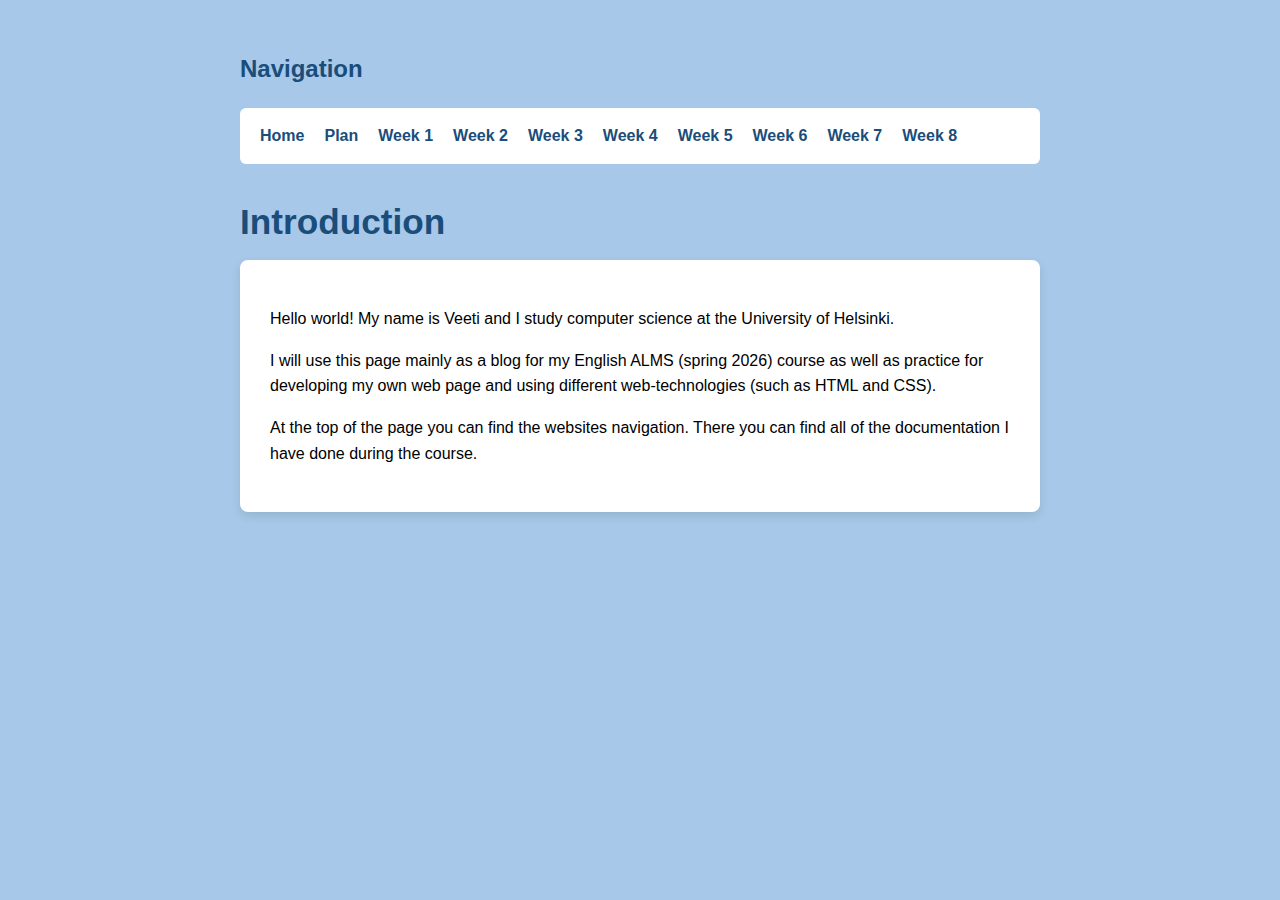
<file: index.html>
<!doctype html>

<html lang = "en">

<head>
   <meta charset = "utf-8">
   <title>ALMS blog</title>
   <link rel = "stylesheet" href = "style.css">
</head>

<body>
   <header>
      <h2>Navigation</h2>
      <nav>
         <ul class = "menu">
	        <li><a href = "index.html">Home</a></li>
	        <li><a href = "plan.html">Plan</a></li>
            <li><a href = "week1.html">Week 1</a></li>
			<li><a href = "week2.html">Week 2</a></li>
			<li><a href = "week3.html">Week 3</a></li>
			<li><a href = "week4.html">Week 4</a></li>
            <li><a href = "week5.html">Week 5</a></li>
            <li><a href = "week6.html">Week 6</a></li>
			<li><a href = "week7.html">Week 7</a></li>
            <li><a href = "week8.html">Week 8</a></li>
         </ul>
      </nav>


      <h1>Introduction</h1>
   </header> 

   <main>
      <p>Hello world! My name is Veeti and I study computer science at the University of Helsinki.</p>

      <p>
      I will use this page mainly as a blog for my English ALMS (spring 2026)  course as well as practice for
      developing my own web page and using different web-technologies (such as HTML and CSS).
      </p>

      <p>
      At the top of the page you can find the websites navigation. There you can find all of the documentation
      I have done during the course.
      </p>

   </main>

</body>

</html>
</file>
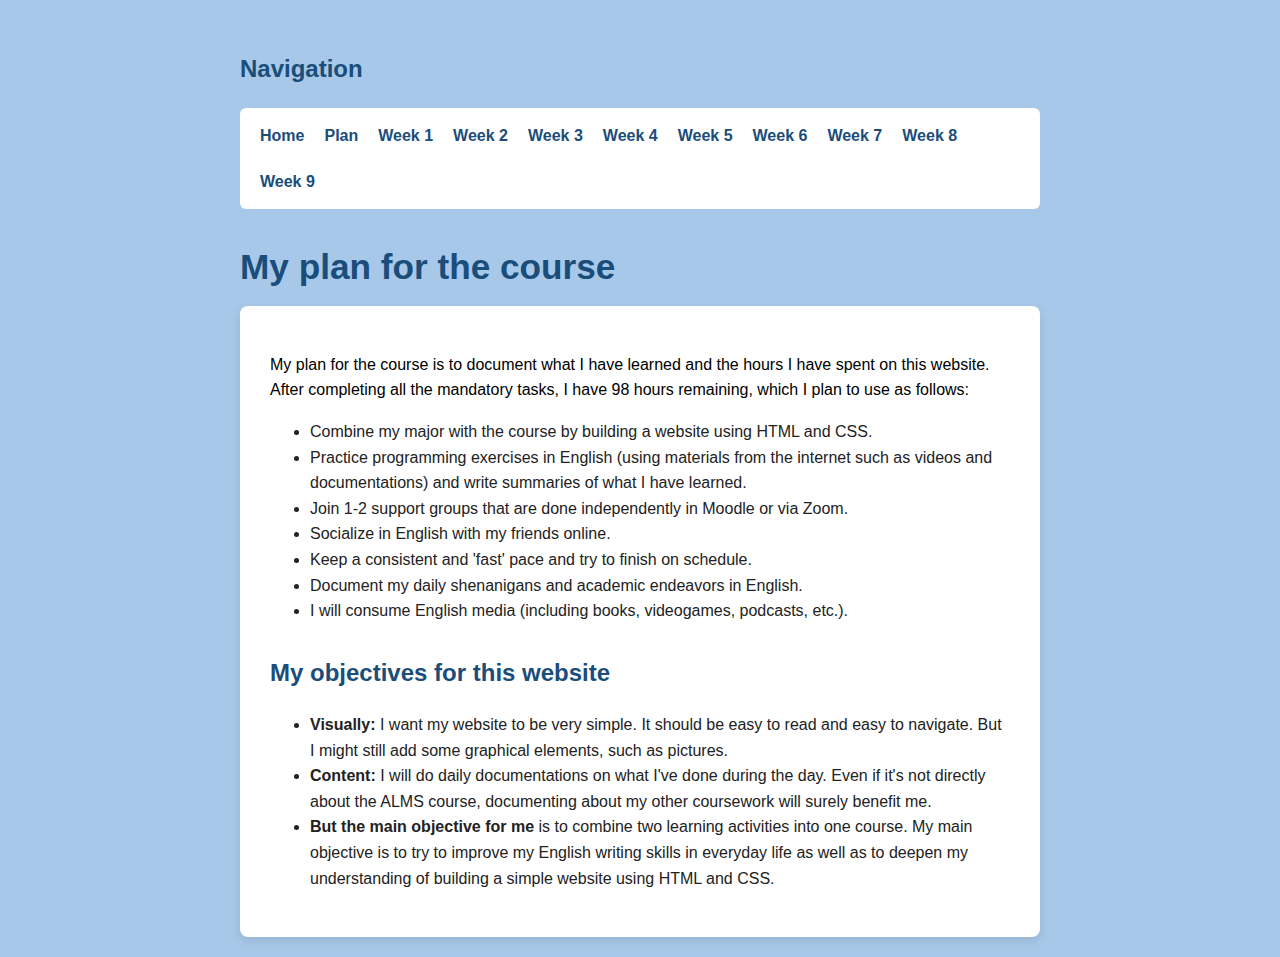
<file: plan.html>
<!doctype html>

<html lang = "en">

<head>
   <meta charset = "utf-8">
   <title>ALMS blog</title>
   <link rel = "stylesheet" href = "style.css">
</head>

<body>
   <header>
      <h2>Navigation</h2>
      <nav>
         <ul class = "menu">
	        <li><a href = "index.html">Home</a></li>
	        <li><a href = "plan.html">Plan</a></li>
            <li><a href = "week1.html">Week 1</a></li>
			<li><a href = "week2.html">Week 2</a></li>
			<li><a href = "week3.html">Week 3</a></li>
			<li><a href = "week4.html">Week 4</a></li>
            <li><a href = "week5.html">Week 5</a></li>
            <li><a href = "week6.html">Week 6</a></li>
			<li><a href = "week7.html">Week 7</a></li>
            <li><a href = "week8.html">Week 8</a></li>
            <li><a href = "week9.html">Week 9</a></li>
         </ul>
      </nav>

      <h1>My plan for the course</h1>
   </header> 

   <main>
      <p>
      My plan for the course is to document what I have learned and the hours I have spent on this website.
      After completing all the mandatory tasks, I have 98 hours remaining, which I plan to use as follows:
      </p>

      <ul>
	 <li>Combine my major with the course by building a website using HTML and CSS.</li>
         <li>Practice programming exercises in English (using materials from the internet such as videos and documentations) and write summaries of what I have learned.</li>
         <li>Join 1-2 support groups that are done independently in Moodle or via Zoom.</li>
         <li>Socialize in English with my friends online.</li>
         <li>Keep a consistent and 'fast' pace and try to finish on schedule.</li>
         <li>Document my daily shenanigans and academic endeavors in English.</li>
         <li>I will consume English media (including books, videogames, podcasts, etc.).</li>
      </ul>

      <h2>My objectives for this website</h2>
         <ul>
	    <li><strong>Visually:</strong> I want my website to be very simple. It should be easy to read and easy to navigate.
	    But I might still add some graphical elements, such as pictures.</li>
            <li><strong>Content:</strong> I will do daily documentations on what I've done during the day. Even if it's not directly about the ALMS course, 
            documenting about my other coursework will surely benefit me.</li>
            <li><strong>But the main objective for me</strong> is to combine two learning activities into one course. My main objective is to
            try to improve my English writing skills in everyday life as well as to deepen my understanding of building a simple website using HTML and CSS.</li>
	 </ul>        

   </main>

</body>

</html>
</file>
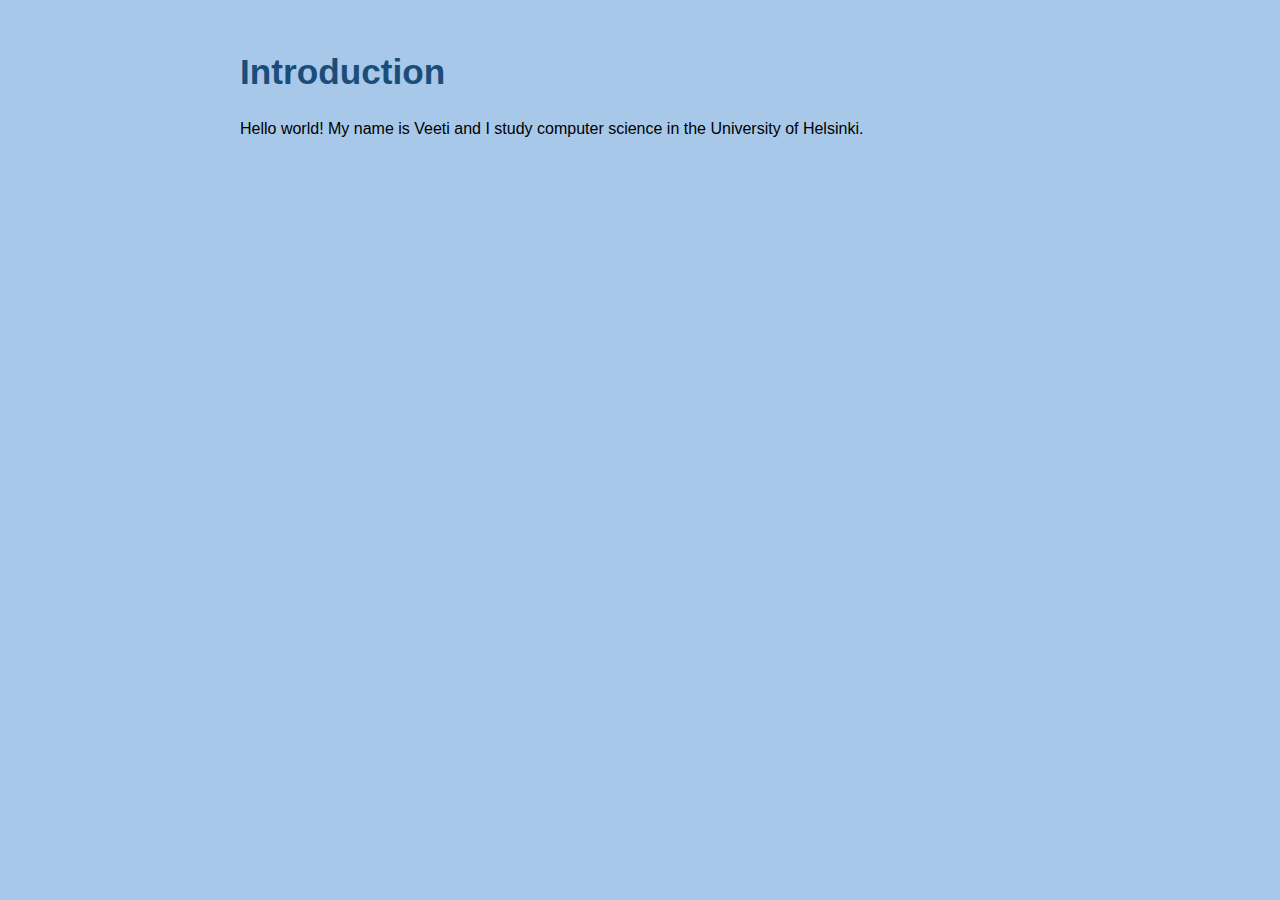
<file: sivusto.html>
<!doctype html>

<html lang = "en">

<head>
   <meta charset = "utf-8">
   <title>ALMS blog</title>
   <link rel = "stylesheet" href = "style.css">
</head>

<body>
   <h1>Introduction</h1>
   <p>Hello world! My name is Veeti and I study computer science in the University of Helsinki. </p>


</body>

</html>
</file>
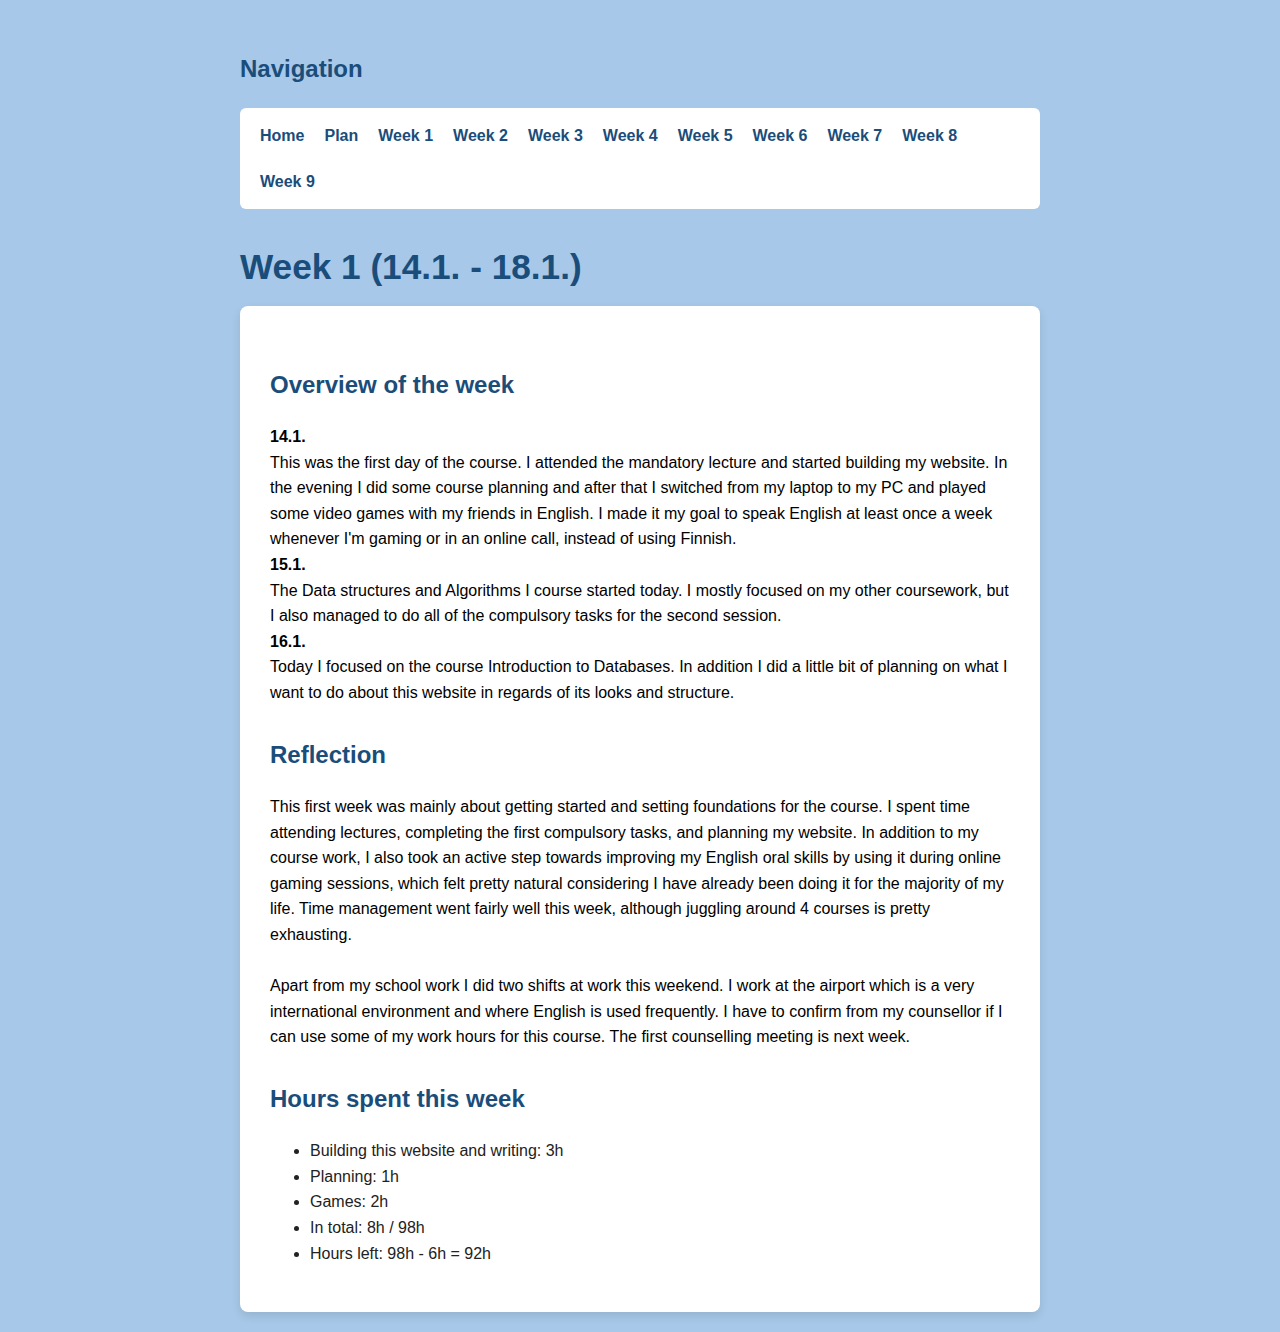
<file: week1.html>
<!doctype html>

<html lang = "en">

<head>
   <meta charset = "utf-8">
   <title>Week 1 - ALMS Blog</title>
   <link rel = "stylesheet" href = "style.css">
</head>

<body>
   <header>
      <h2>Navigation</h2>
      <nav>
         <ul class = "menu">
            <li><a href = "index.html">Home</a></li>
            <li><a href = "plan.html">Plan</a></li>
            <li><a href = "week1.html">Week 1</a></li>
            <li><a href = "week2.html">Week 2</a></li>
	    <li><a href = "week3.html">Week 3</a></li>
            <li><a href = "week4.html">Week 4</a></li>
            <li><a href = "week5.html">Week 5</a></li>
            <li><a href = "week6.html">Week 6</a></li>
	    <li><a href = "week7.html">Week 7</a></li>
            <li><a href = "week8.html">Week 8</a></li>
            <li><a href = "week9.html">Week 9</a></li>
         </ul>
      </nav>

      <h1>Week 1 (14.1. - 18.1.)</h1>
   </header>

   <main>
      <article>
      <h2>Overview of the week</h2>
      <p>
      <strong>14.1.</strong><br>
      This was the first day of the course. I attended the mandatory lecture and started building my website. In the evening I did some course planning
      and after that I switched from my laptop to my PC and played some video games with my friends in English. I made it my goal to speak English at
      least once a week whenever I'm gaming or in an online call, instead of using Finnish.<br>
      <strong>15.1.</strong><br>
      The Data structures and Algorithms I course started today. I mostly focused on my other coursework, but I also managed to do all of the compulsory tasks for the second session.<br>
      <strong>16.1.</strong><br>
      Today I focused on the course Introduction to Databases. In addition I did a little bit of planning on what I want to do about this website
      in regards of its looks and structure.

      </p>
      </article>

      <article>
      <h2>Reflection</h2>
         <p>
         This first week was mainly about getting started and setting foundations for the course. I spent time attending lectures, completing the first
	 compulsory tasks, and planning my website. In addition to my course work, I also took an active step towards improving my English oral skills by
         using it during online gaming sessions, which felt pretty natural considering I have already been doing it for the majority of my life. Time management
         went fairly well this week, although juggling around 4 courses is pretty exhausting.<br>
	 <br>
	 Apart from my school work I did two shifts at work this weekend. I work at the airport which is a very international environment and where English
	 is used frequently. I have to confirm from my counsellor if I can use some of my work hours for this course. The first counselling meeting is next
         week.
         </p>
      </article>
      <h2>Hours spent this week</h2>
      <ul>
         <li>Building this website and writing: 3h</li>
 	 <li>Planning: 1h </li>
         <li>Games: 2h</li>
         <li>In total: 8h / 98h</li>
         <li>Hours left: 98h - 6h = 92h</li>
      </ul>
   </main>

</body>

</html>
</file>
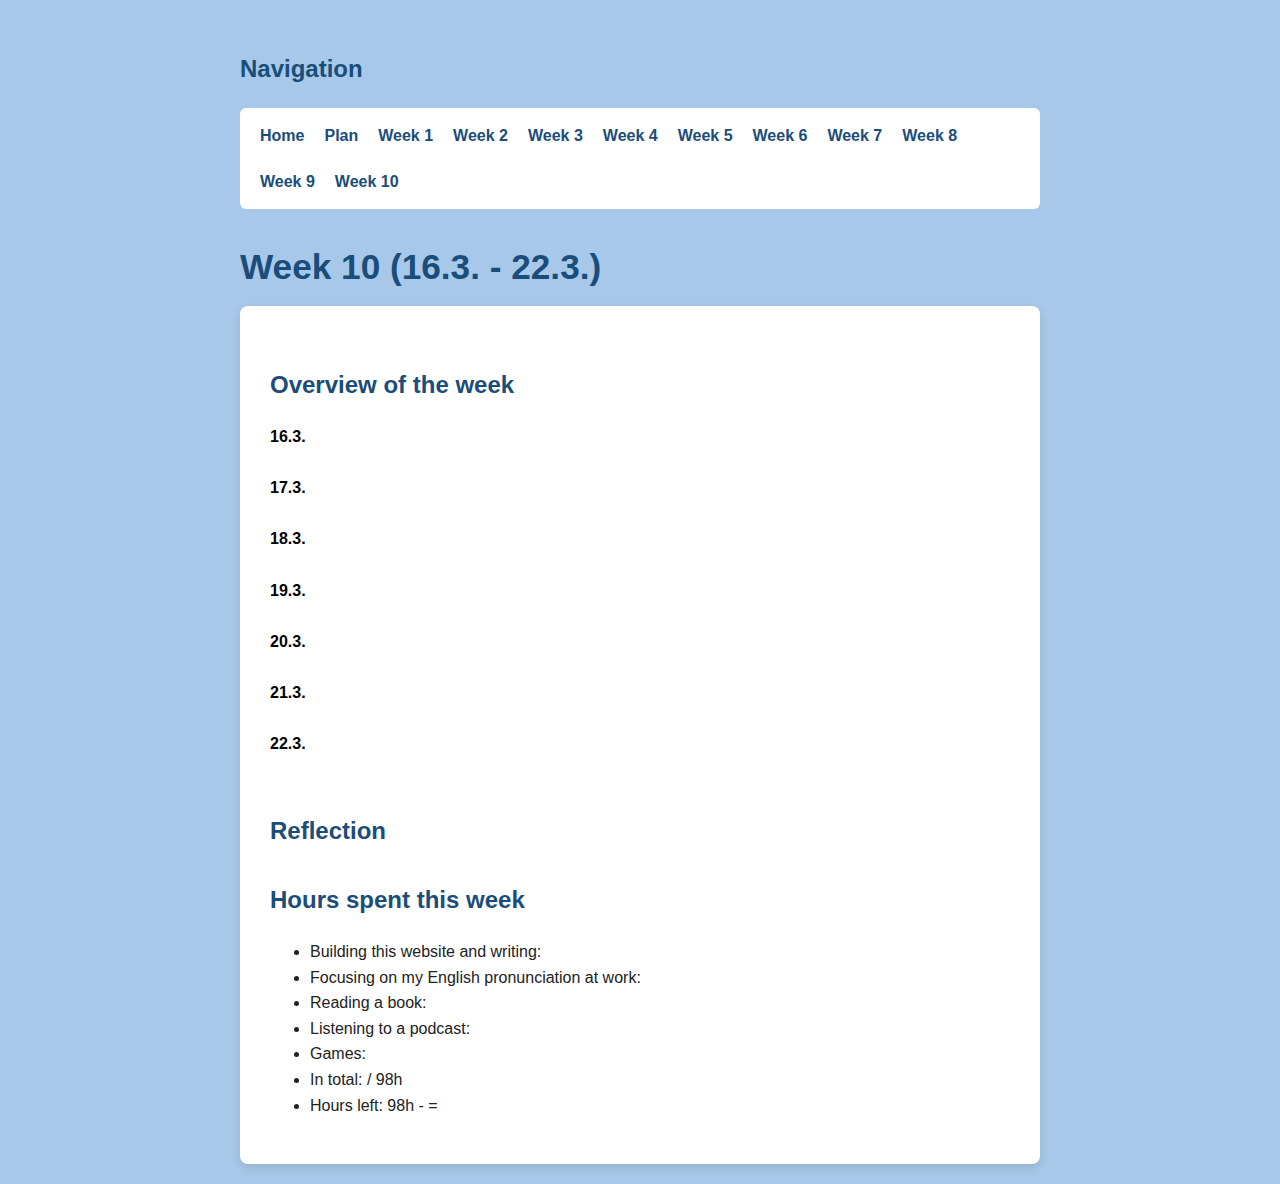
<file: week10.html>
<!doctype html>

<html lang = "en">

<head>
   <meta charset = "utf-8">
   <title>Week 10 - ALMS Blog</title>
   <link rel = "stylesheet" href = "style.css">
</head>

<body>
   <header>
      <h2>Navigation</h2>
      <nav>
         <ul class = "menu">
         <li><a href = "index.html">Home</a></li>
         <li><a href = "plan.html">Plan</a></li>
         <li><a href = "week1.html">Week 1</a></li>
         <li><a href = "week2.html">Week 2</a></li>
         <li><a href = "week3.html">Week 3</a></li>
         <li><a href = "week4.html">Week 4</a></li>
         <li><a href = "week5.html">Week 5</a></li>
         <li><a href = "week6.html">Week 6</a></li>
         <li><a href = "week7.html">Week 7</a></li>
         <li><a href = "week8.html">Week 8</a></li>
         <li><a href = "week9.html">Week 9</a></li>
         <li><a href = "week10.html">Week 10</a></li>
         </ul>
      </nav>

      <h1>Week 10 (16.3. - 22.3.)</h1>
   </header>

 <main>
      <article>
      <h2>Overview of the week</h2>
      <p>
      <strong>16.3.</strong><br>

      <br>
      <strong>17.3.</strong><br>

      <br>
      <strong>18.3.</strong><br>

      <br>
      <strong>19.3.</strong><br>

      <br>
      <strong>20.3.</strong><br>

      <br>
      <strong>21.3.</strong><br>

      <br>
      <strong>22.3.</strong><br>

      <br>
      </p>
      </article>  
      <article>
      <h2>Reflection</h2>
      <p>

      </p>
      </article>
<h2>Hours spent this week</h2>
      <ul>
         <li>Building this website and writing: </li>
         <li>Focusing on my English pronunciation at work: </li>
         <li>Reading a book: </li>
         <li>Listening to a podcast: </li>
         <li>Games: </li>
         <li>In total:  / 98h</li>
         <li>Hours left: 98h -  = </li>
      </ul>
   </main>

</body>

</html>
</file>
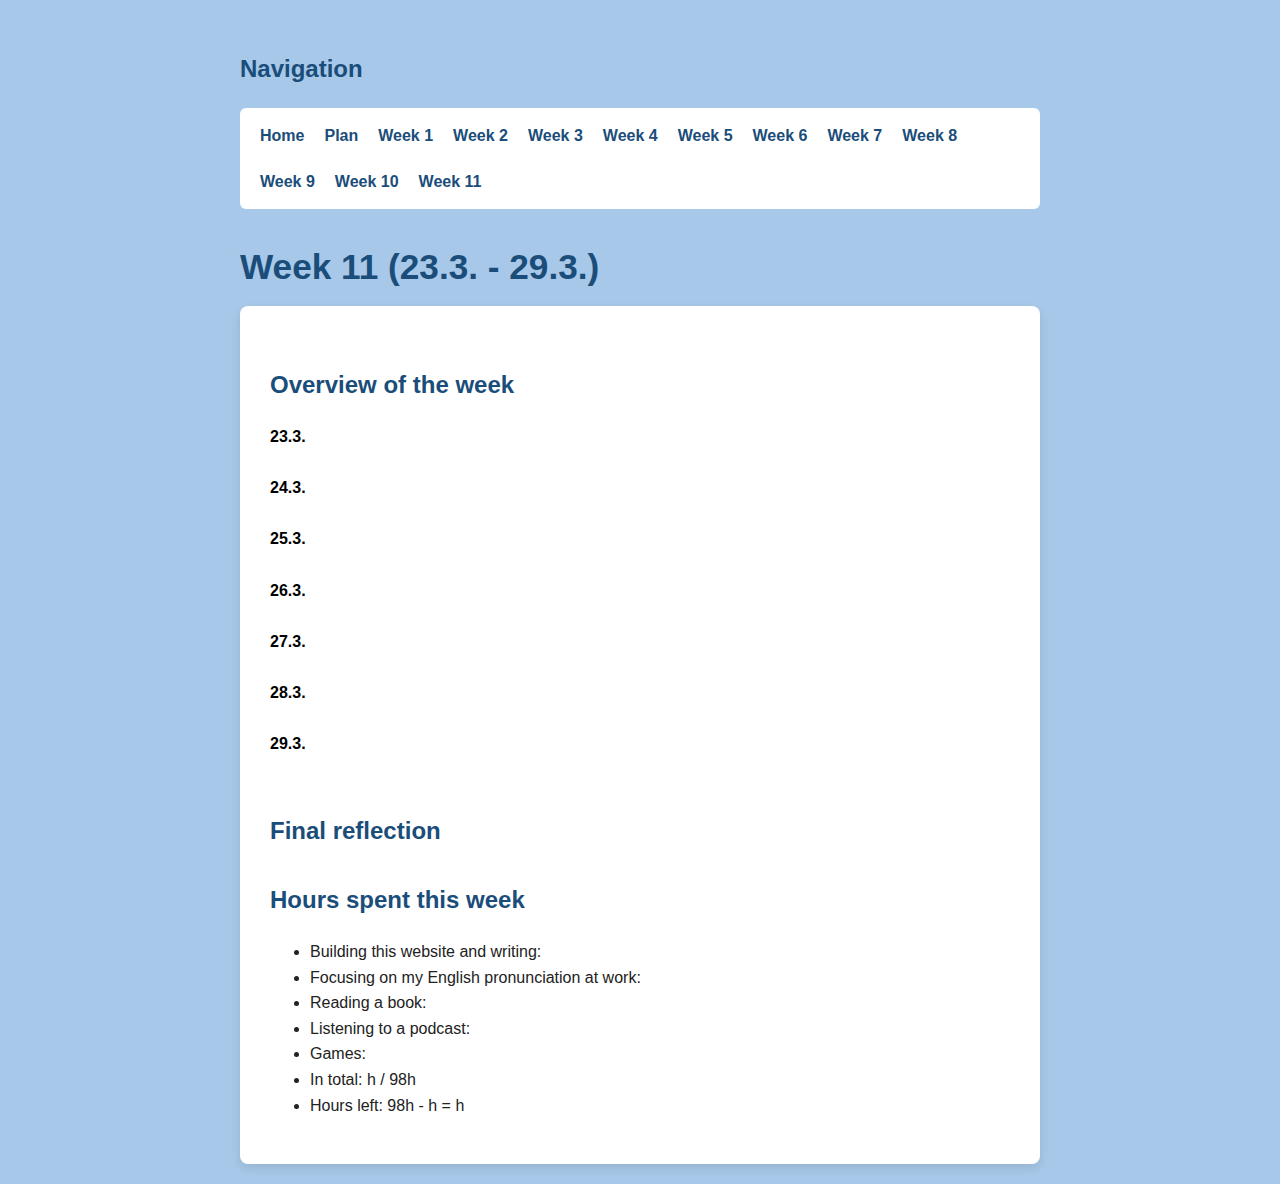
<file: week11.html>
<!doctype html>

<html lang = "en">

<head>
   <meta charset = "utf-8">
   <title>Week 11 - ALMS Blog</title>
   <link rel = "stylesheet" href = "style.css">
</head>

<body>
   <header>
      <h2>Navigation</h2>
      <nav>
         <ul class = "menu">
         <li><a href = "index.html">Home</a></li>
         <li><a href = "plan.html">Plan</a></li>
         <li><a href = "week1.html">Week 1</a></li>
         <li><a href = "week2.html">Week 2</a></li>
         <li><a href = "week3.html">Week 3</a></li>
         <li><a href = "week4.html">Week 4</a></li>
         <li><a href = "week5.html">Week 5</a></li>
         <li><a href = "week6.html">Week 6</a></li>
         <li><a href = "week7.html">Week 7</a></li>
         <li><a href = "week8.html">Week 8</a></li>
         <li><a href = "week9.html">Week 9</a></li>
         <li><a href = "week10.html">Week 10</a></li>
         <li><a href = "week11.html">Week 11</a></li>
         </ul>
      </nav>

      <h1>Week 11 (23.3. - 29.3.)</h1>
   </header>

 <main>
      <article>
      <h2>Overview of the week</h2>
      <p>
      <strong>23.3.</strong><br>

      <br>
      <strong>24.3.</strong><br>

      <br>
      <strong>25.3.</strong><br>

      <br>
      <strong>26.3.</strong><br>

      <br>
      <strong>27.3.</strong><br>

      <br>
      <strong>28.3.</strong><br>

      <br>
      <strong>29.3.</strong><br>

      <br>
      </p>
      </article>  
      <article>
      <h2>Final reflection</h2>
      <p>

      </p>
      </article>
<h2>Hours spent this week</h2>
      <ul>
         <li>Building this website and writing: </li>
         <li>Focusing on my English pronunciation at work: </li>
         <li>Reading a book: </li>
         <li>Listening to a podcast: </li>
         <li>Games: </li>
         <li>In total: h / 98h</li>
         <li>Hours left: 98h - h = h</li>
      </ul>
   </main>

</body>

</html>
</file>
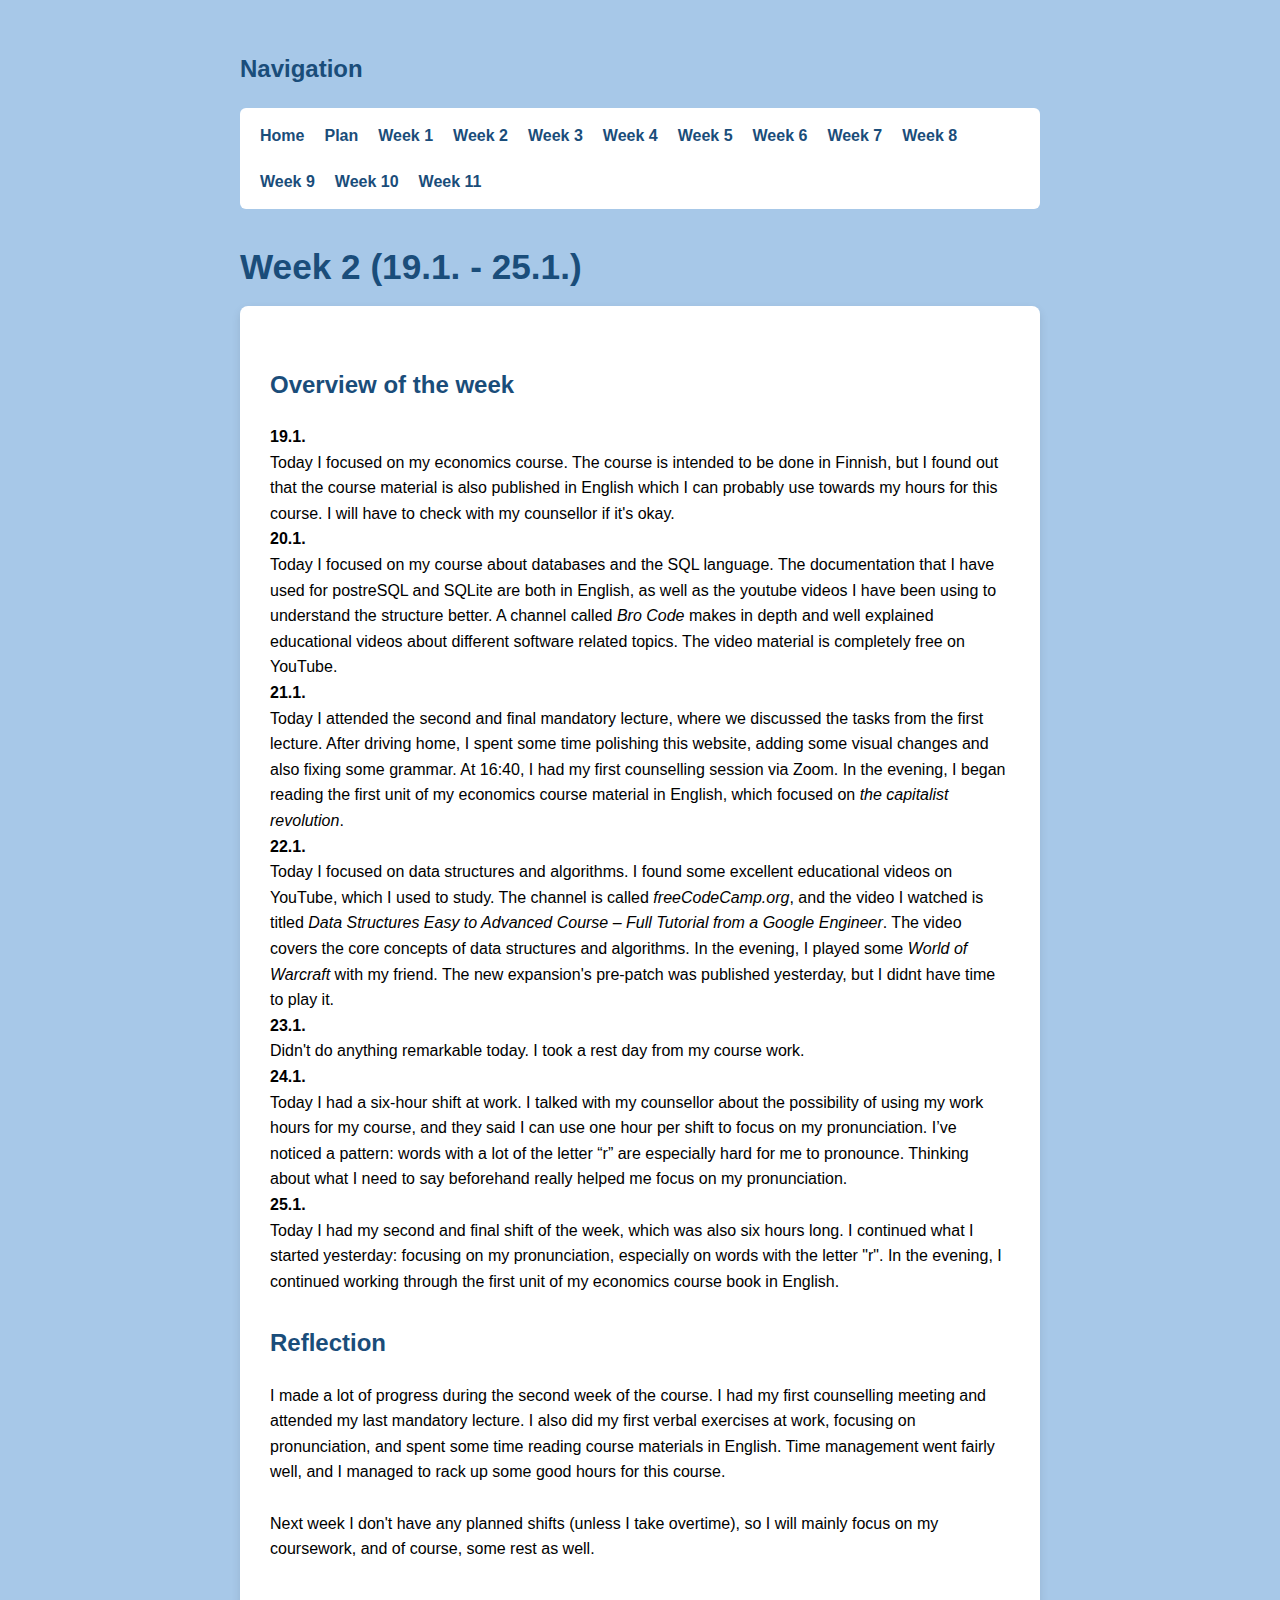
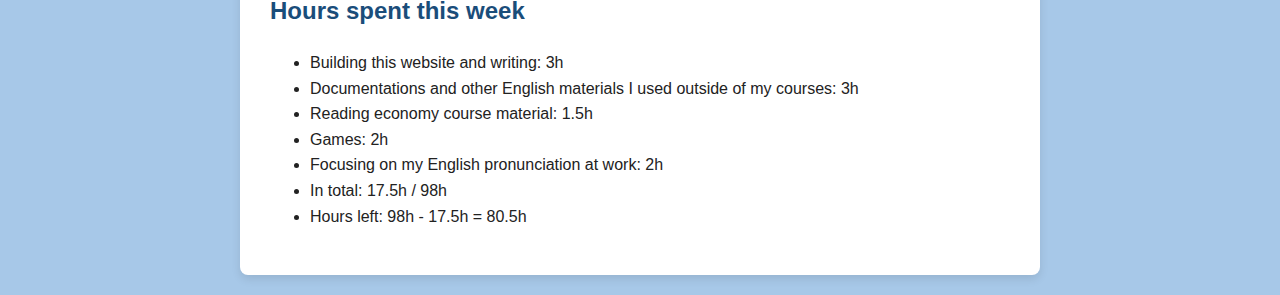
<file: week2.html>
<!doctype html>

<html lang = "en">

<head>
   <meta charset = "utf-8">
   <title>Week 2 - ALMS Blog</title>
   <link rel = "stylesheet" href = "style.css">
</head>

<body>
   <header>
      <h2>Navigation</h2>
      <nav>
         <ul class = "menu">
         <li><a href = "index.html">Home</a></li>
         <li><a href = "plan.html">Plan</a></li>
         <li><a href = "week1.html">Week 1</a></li>
         <li><a href = "week2.html">Week 2</a></li>
         <li><a href = "week3.html">Week 3</a></li>
         <li><a href = "week4.html">Week 4</a></li>
         <li><a href = "week5.html">Week 5</a></li>
         <li><a href = "week6.html">Week 6</a></li>
         <li><a href = "week7.html">Week 7</a></li>
         <li><a href = "week8.html">Week 8</a></li>
         <li><a href = "week9.html">Week 9</a></li>
         <li><a href = "week10.html">Week 10</a></li>
         <li><a href = "week11.html">Week 11</a></li>
         </ul>
      </nav>

      <h1>Week 2 (19.1. - 25.1.)</h1>
   </header>

 <main>
      <article>
      <h2>Overview of the week</h2>
      <p>
      <strong>19.1.</strong><br>
      Today I focused on my economics course. The course is intended to be done in Finnish, but I found out that the course material is also published in English
      which I can probably use towards my hours for this course. I will have to check with my counsellor if it's okay.
      <br>
      <strong>20.1.</strong><br>
      Today I focused on my course about databases and the SQL language. The documentation that I have used for postreSQL and SQLite are both in English, as
      well as the youtube videos I have been using to understand the structure better. A channel called <em>Bro Code</em> makes in depth and well explained educational
      videos about different software related topics. The video material is completely free on YouTube.
      <br>
      <strong>21.1.</strong><br>
      Today I attended the second and final mandatory lecture, where we discussed the tasks from the first lecture. After driving home, I spent some time 
      polishing this website, adding some visual changes and also fixing some grammar. At 16:40, I had my first counselling session via Zoom. In the evening,
      I began reading the first unit of my economics course material in English, which focused on <em>the capitalist revolution</em>.
      <br>
      <strong>22.1.</strong><br>
      Today I focused on data structures and algorithms. I found some excellent educational videos on YouTube, which I used to study. The channel is called 
      <em>freeCodeCamp.org</em>, and the video I watched is titled <em>Data Structures Easy to Advanced Course – Full Tutorial from a Google Engineer</em>. 
      The video covers the core concepts of data structures and algorithms. In the evening, I played some <em>World of Warcraft</em> with my friend. The new expansion's
      pre-patch was published yesterday, but I didnt have time to play it.
      <br>
      <strong>23.1.</strong><br>
      Didn't do anything remarkable today. I took a rest day from my course work.
      <br>
      <strong>24.1.</strong><br> 
      Today I had a six-hour shift at work. I talked with my counsellor about the possibility of using my work hours for my course, and they said I can use one hour per shift to focus on my pronunciation.
      I’ve noticed a pattern: words with a lot of the letter “r” are especially hard for me to pronounce. Thinking about what I need to say beforehand really helped me focus on my pronunciation.
      <br>
      <strong>25.1.</strong><br>
      Today I had my second and final shift of the week, which was also six hours long. I continued what I started yesterday: focusing on my pronunciation, especially on words with the letter "r". In the evening, I continued
      working through the first unit of my economics course book in English.
      <br>
      </p>
      </article>  
      <article>
      <h2>Reflection</h2>
      <p>
      I made a lot of progress during the second week of the course. I had my first counselling meeting and attended my last mandatory lecture. I also did my first verbal exercises at work, focusing on pronunciation, and spent
      some time reading course materials in English. Time management went fairly well, and I managed to rack up some good hours for this course.<br>
      <br>
      Next week I don't have any planned shifts (unless I take overtime), so I will mainly focus on my coursework, and of course, some rest as well.
      </p>
      </article>
<h2>Hours spent this week</h2>
      <ul>
         <li>Building this website and writing: 3h </li>
         <li>Documentations and other English materials I used outside of my courses: 3h</li>
         <li>Reading economy course material: 1.5h</li>
         <li>Games: 2h</li>
         <li>Focusing on my English pronunciation at work: 2h</li>
         <li>In total: 17.5h / 98h</li>
         <li>Hours left: 98h - 17.5h = 80.5h</li>
      </ul>
   </main>

</body>

</html>
</file>
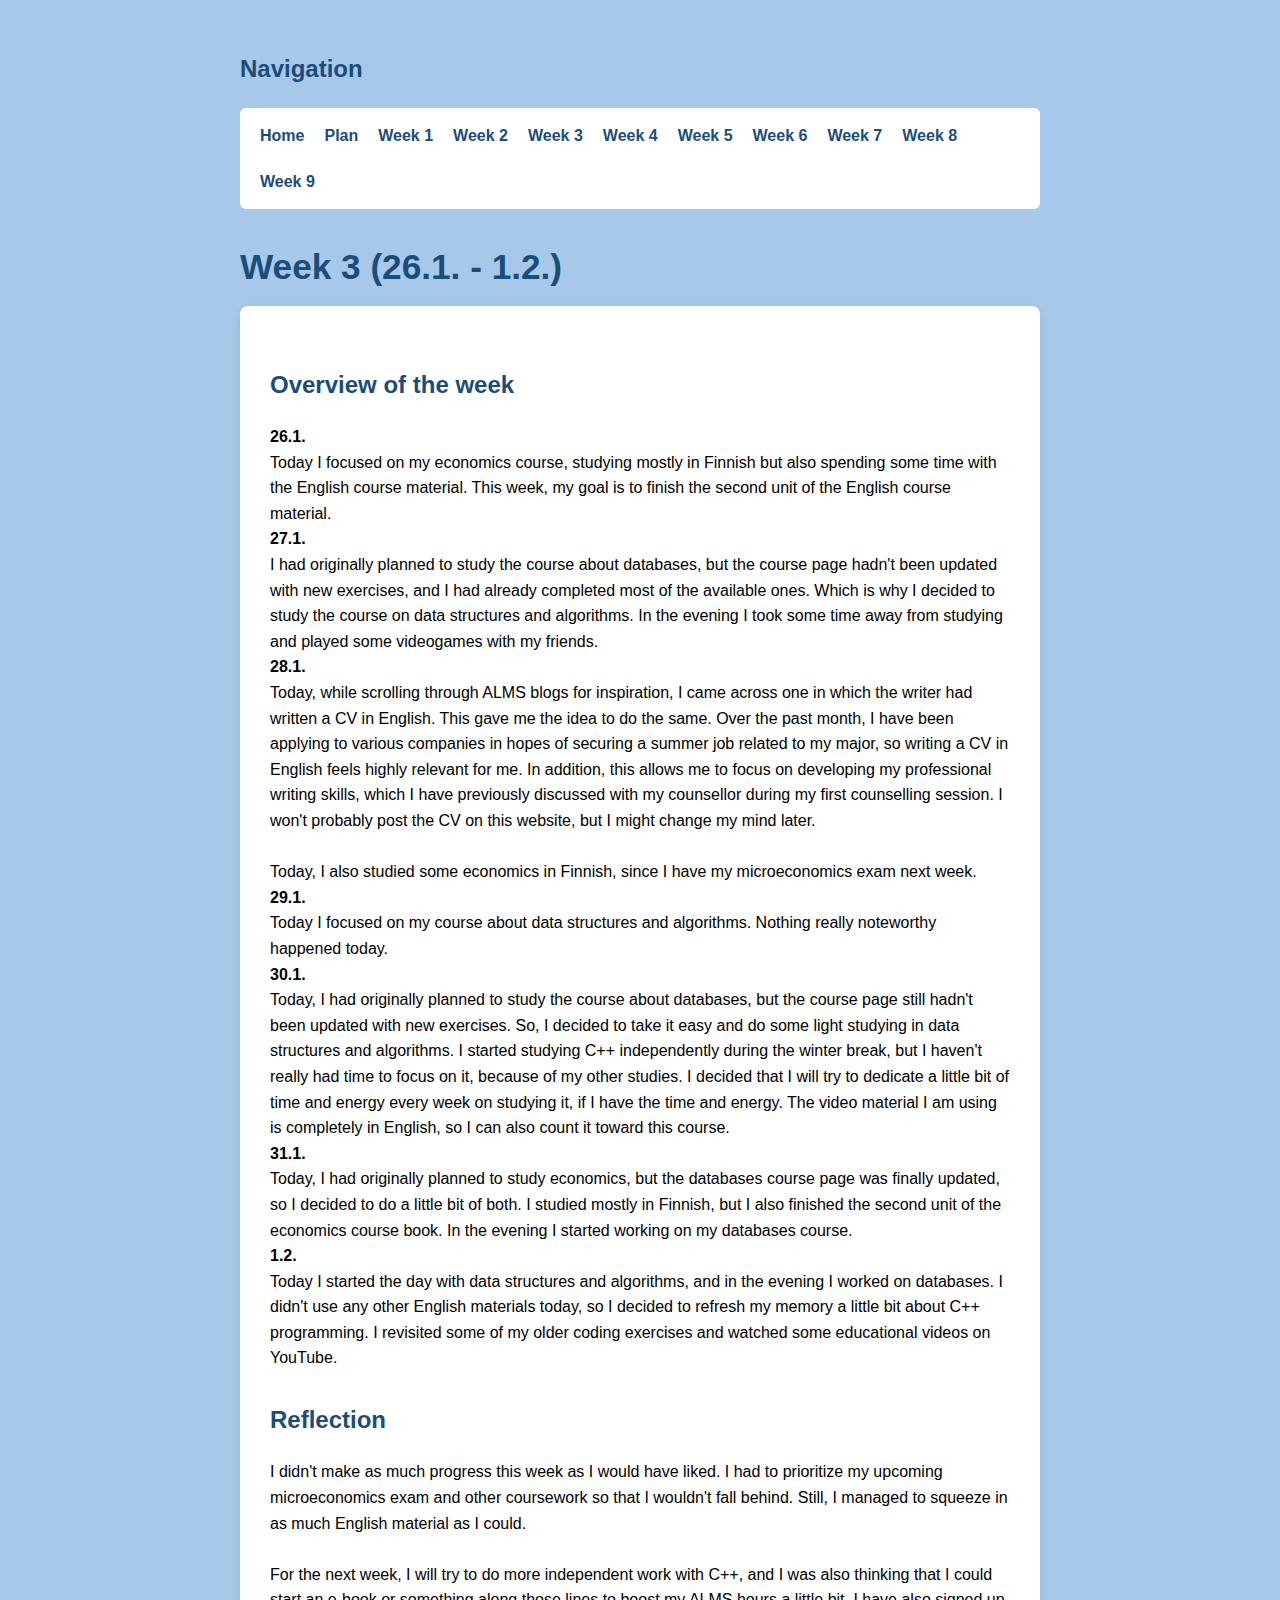
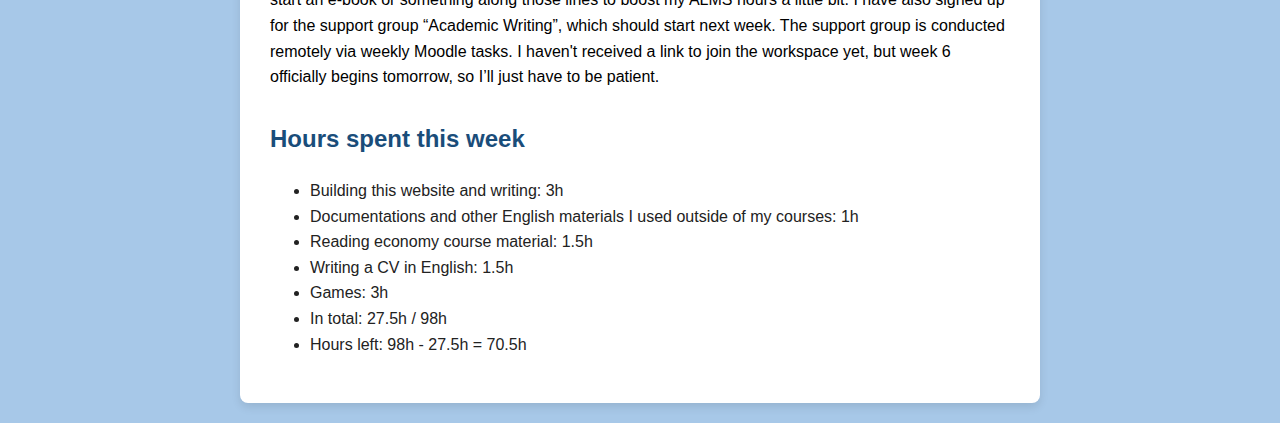
<file: week3.html>
<!doctype html>

<html lang = "en">

<head>
   <meta charset = "utf-8">
   <title>Week 3 - ALMS Blog</title>
   <link rel = "stylesheet" href = "style.css">
</head>

<body>
   <header>
      <h2>Navigation</h2>
      <nav>
         <ul class = "menu">
         <li><a href = "index.html">Home</a></li>
         <li><a href = "plan.html">Plan</a></li>
         <li><a href = "week1.html">Week 1</a></li>
         <li><a href = "week2.html">Week 2</a></li>
         <li><a href = "week3.html">Week 3</a></li>
         <li><a href = "week4.html">Week 4</a></li>
         <li><a href = "week5.html">Week 5</a></li>
         <li><a href = "week6.html">Week 6</a></li>
         <li><a href = "week7.html">Week 7</a></li>
         <li><a href = "week8.html">Week 8</a></li>
         <li><a href = "week9.html">Week 9</a></li>
         </ul>
      </nav>

      <h1>Week 3 (26.1. - 1.2.)</h1>
   </header>

 <main>
      <article>
      <h2>Overview of the week</h2>
      <p>
      <strong>26.1.</strong><br>
      Today I focused on my economics course, studying mostly in Finnish but also spending some time with the English course material. This week, my goal is
      to finish the second unit of the English course material.
      <br>
      <strong>27.1.</strong><br>
      I had originally planned to study the course about databases, but the course page hadn't been updated with new exercises, and I had already completed
      most of the available ones. Which is why I decided to study the course on data structures and algorithms. In the evening I took some time away from
      studying and played some videogames with my friends.
      <br>
      <strong>28.1.</strong><br>
      Today, while scrolling through ALMS blogs for inspiration, I came across one in which the writer had written a CV in English. This gave me the idea
      to do the same. Over the past month, I have been applying to various companies in hopes of securing a summer job related to my major, so writing a
      CV in English feels highly relevant for me. In addition, this allows me to focus on developing my professional writing skills, which I have previously
      discussed with my counsellor during my first counselling session. I won't probably post the CV on this website, but I might change my mind later.<br>
      <br>
      Today, I also studied some economics in Finnish, since I have my microeconomics exam next week.
      <br>
      <strong>29.1.</strong><br>
      Today I focused on my course about data structures and algorithms. Nothing really noteworthy happened today.
      <br>
      <strong>30.1.</strong><br>
      Today, I had originally planned to study the course about databases, but the course page still hadn't been updated with new exercises. So, I decided to take
      it easy and do some light studying in data structures and algorithms. I started studying C++ independently during the winter break, but I haven't really had time
      to focus on it, because of my other studies. I decided that I will try to dedicate a little bit of time and energy every week on studying it, if I have the time 
      and energy. The video material I am using is completely in English, so I can also count it toward this course.
      <br>
      <strong>31.1.</strong><br>
     Today, I had originally planned to study economics, but the databases course page was finally updated, so I decided to do a little bit of both. I studied mostly 
      in Finnish, but I also finished the second unit of the economics course book. In the evening I started working on my databases course.
      <br>
      <strong>1.2.</strong><br>
      Today I started the day with data structures and algorithms, and in the evening I worked on databases. I didn't use any other English materials today, so I decided to 
      refresh my memory a little bit about C++ programming. I revisited some of my older coding exercises and watched some educational videos on YouTube.
      <br>
      </p>
      </article>  
      <article>
      <h2>Reflection</h2>
      <p>
      I didn't make as much progress this week as I would have liked. I had to prioritize my upcoming microeconomics exam and other coursework so that I wouldn't fall behind.
      Still, I managed to squeeze in as much English material as I could.<br>
      <br>
      For the next week, I will try to do more independent work with C++, and I was also thinking that I could start an e-book or something along those lines to boost my ALMS hours
      a little bit. I have also signed up for the support group “Academic Writing”, which should start next week. The support group is conducted remotely via weekly Moodle tasks. 
      I haven't received a link to join the workspace yet, but week 6 officially begins tomorrow, so I’ll just have to be patient.
      </p>
      </article>
<h2>Hours spent this week</h2>
      <ul>
         <li>Building this website and writing: 3h</li>
         <li>Documentations and other English materials I used outside of my courses: 1h</li>
         <li>Reading economy course material: 1.5h</li>
         <li>Writing a CV in English: 1.5h</li>
         <li>Games: 3h</li>
         <li>In total: 27.5h / 98h</li>
         <li>Hours left: 98h - 27.5h = 70.5h</li>
      </ul>
   </main>

</body>

</html>
</file>
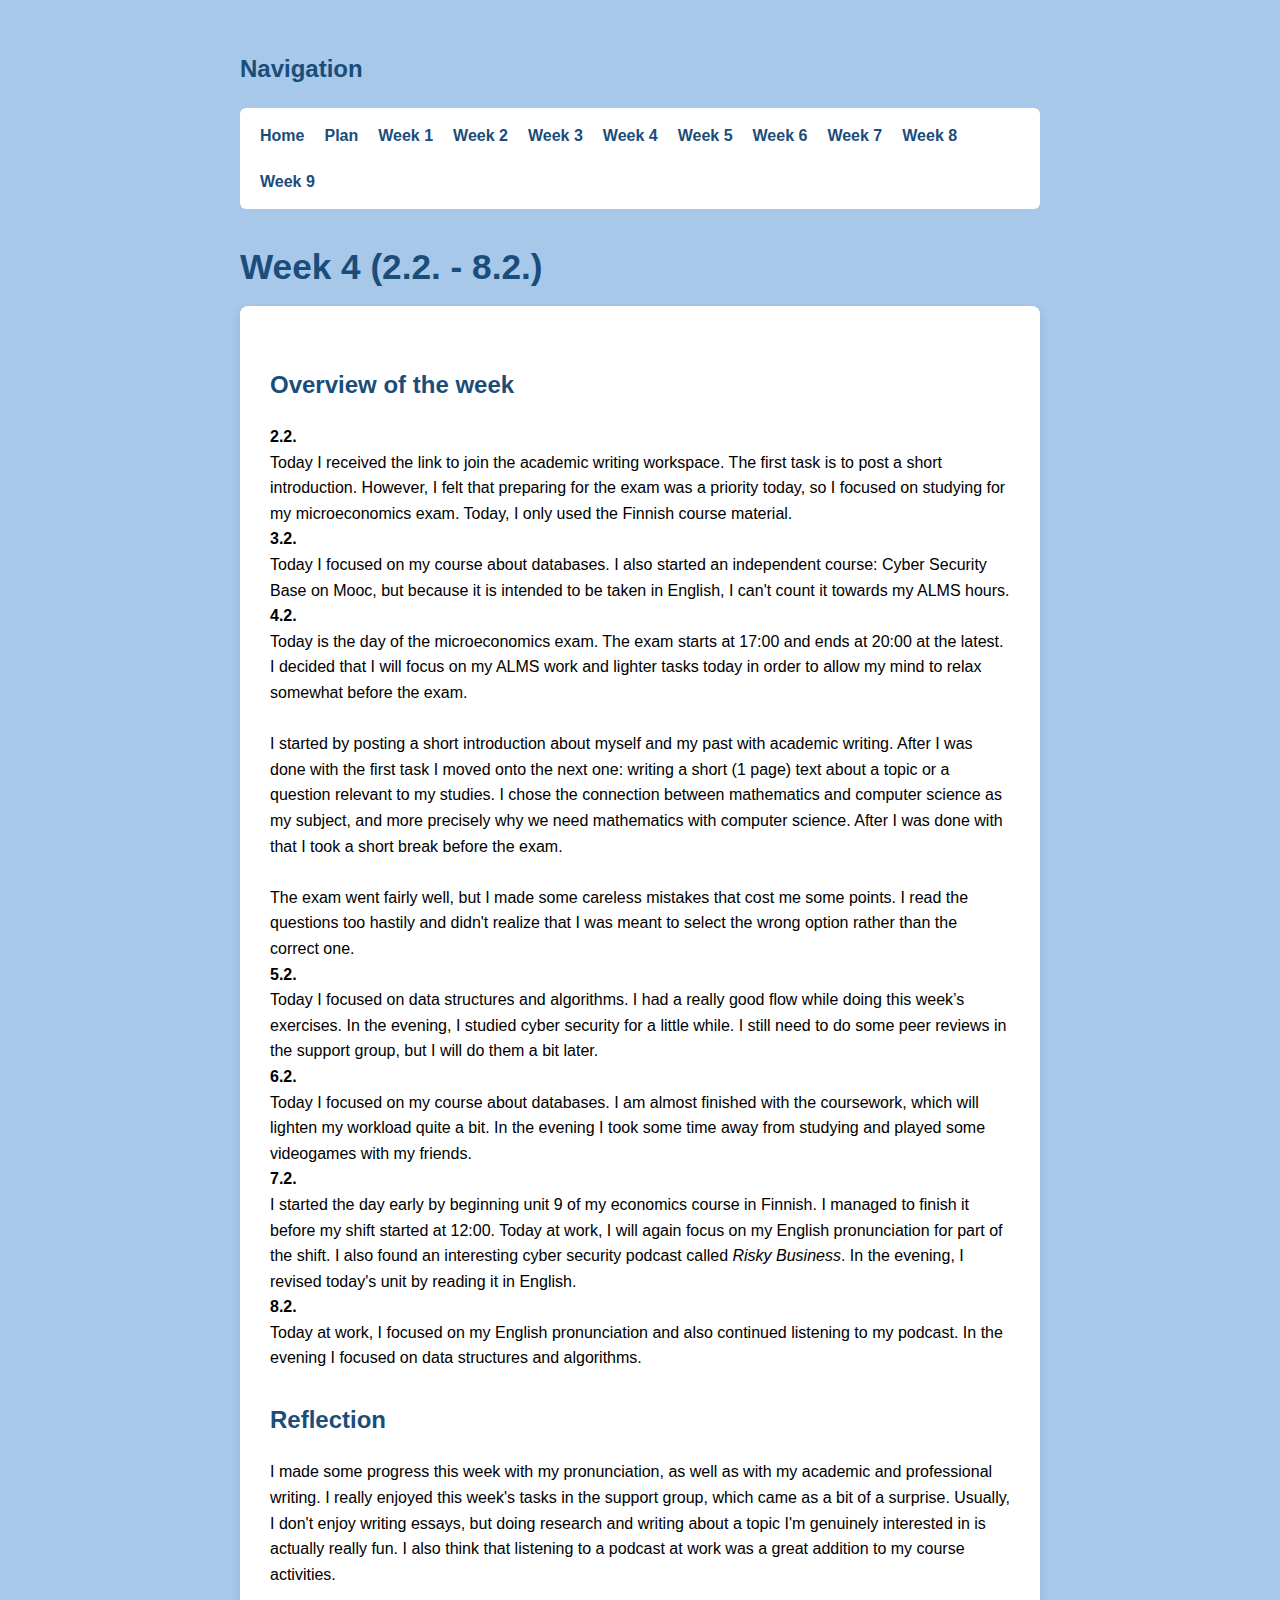
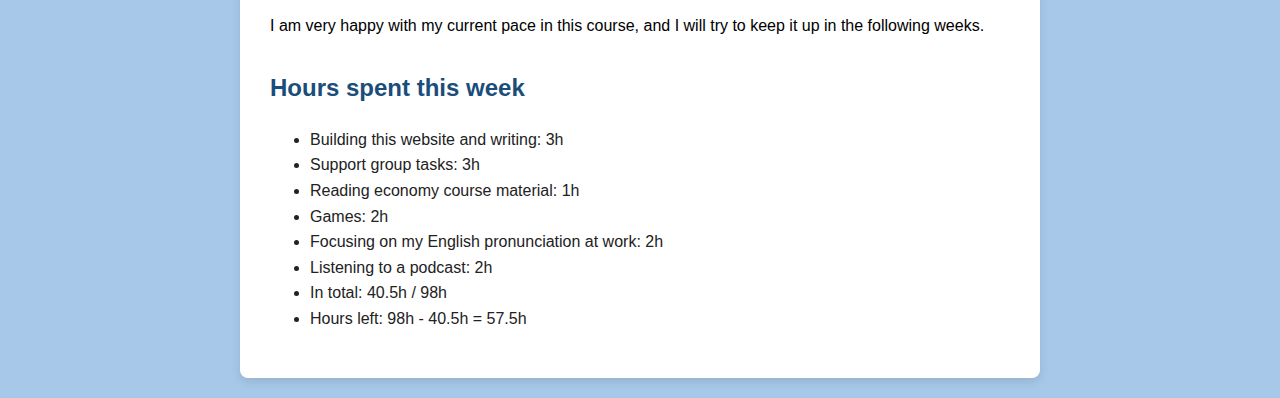
<file: week4.html>
<!doctype html>

<html lang = "en">

<head>
   <meta charset = "utf-8">
   <title>Week 4 - ALMS Blog</title>
   <link rel = "stylesheet" href = "style.css">
</head>

<body>
   <header>
      <h2>Navigation</h2>
      <nav>
         <ul class = "menu">
         <li><a href = "index.html">Home</a></li>
         <li><a href = "plan.html">Plan</a></li>
         <li><a href = "week1.html">Week 1</a></li>
         <li><a href = "week2.html">Week 2</a></li>
         <li><a href = "week3.html">Week 3</a></li>
         <li><a href = "week4.html">Week 4</a></li>
         <li><a href = "week5.html">Week 5</a></li>
         <li><a href = "week6.html">Week 6</a></li>
	 <li><a href = "week7.html">Week 7</a></li>
         <li><a href = "week8.html">Week 8</a></li>
         <li><a href = "week9.html">Week 9</a></li>
         </ul>
      </nav>

      <h1>Week 4 (2.2. - 8.2.)</h1>
   </header>

 <main>
      <article>
      <h2>Overview of the week</h2>
      <p>
      <strong>2.2.</strong><br>
      Today I received the link to join the academic writing workspace. The first task is to post a short introduction.
      However, I felt that preparing for the exam was a priority today, so I focused on studying for my microeconomics 
      exam. Today, I only used the Finnish course material.
      <br>
      <strong>3.2.</strong><br>
      Today I focused on my course about databases. I also started an independent course: Cyber Security Base on Mooc, but because
      it is intended to be taken in English, I can't count it towards my ALMS hours.
      <br>
      <strong>4.2.</strong><br>
      Today is the day of the microeconomics exam. The exam starts at 17:00 and ends at 20:00 at the latest. I decided that I will
      focus on my ALMS work and lighter tasks today in order to allow my mind to relax somewhat before the exam.<br>
      <br>
      I started by posting a short introduction about myself and my past with academic writing. After I was done with the first task
      I moved onto the next one: writing a short (1 page) text about a topic or a question relevant to my studies. I chose the connection
      between mathematics and computer science as my subject, and more precisely why we need mathematics with computer science. After I was
      done with that I took a short break before the exam.<br>
      <br>
      The exam went fairly well, but I made some careless mistakes that cost me some points. I read the questions too hastily and didn't realize
      that I was meant to select the wrong option rather than the correct one.
      <br>
      <strong>5.2.</strong><br>
      Today I focused on data structures and algorithms. I had a really good flow while doing this week’s exercises. In the evening, I studied
      cyber security for a little while. I still need to do some peer reviews in the support group, but I will do them a bit later.
      <br>
      <strong>6.2.</strong><br>
      Today I focused on my course about databases. I am almost finished with the coursework, which will lighten my workload quite a bit. In the 
      evening I took some time away from studying and played some videogames with my friends.
      <br>
      <strong>7.2.</strong><br>
      I started the day early by beginning unit 9 of my economics course in Finnish. I managed to finish it before my shift started at 12:00.
      Today at work, I will again focus on my English pronunciation for part of the shift. I also found an interesting cyber security podcast
      called <em>Risky Business</em>. In the evening, I revised today's unit by reading it in English.
      <br>
      <strong>8.2.</strong><br>
      Today at work, I focused on my English pronunciation and also continued listening to my podcast. In the evening I focused on data structures
      and algorithms.
      <br>
      </p>
      </article>  
      <article>
      <h2>Reflection</h2>
      <p>
      I made some progress this week with my pronunciation, as well as with my academic and professional writing. I really enjoyed this week's tasks
      in the support group, which came as a bit of a surprise. Usually, I don't enjoy writing essays, but doing research and writing about a topic
      I'm genuinely interested in is actually really fun. I also think that listening to a podcast at work was a great addition to my course activities.<br>
      <br>
      I am very happy with my current pace in this course, and I will try to keep it up in the following weeks.
      </p>
      </article>
<h2>Hours spent this week</h2>
      <ul>
         <li>Building this website and writing: 3h</li>
         <li>Support group tasks: 3h</li>
         <li>Reading economy course material: 1h</li>
         <li>Games: 2h</li>
         <li>Focusing on my English pronunciation at work: 2h</li>
	 <li>Listening to a podcast: 2h</li>
         <li>In total: 40.5h / 98h</li>
         <li>Hours left: 98h - 40.5h = 57.5h</li>
      </ul>
   </main>

</body>

</html>
</file>
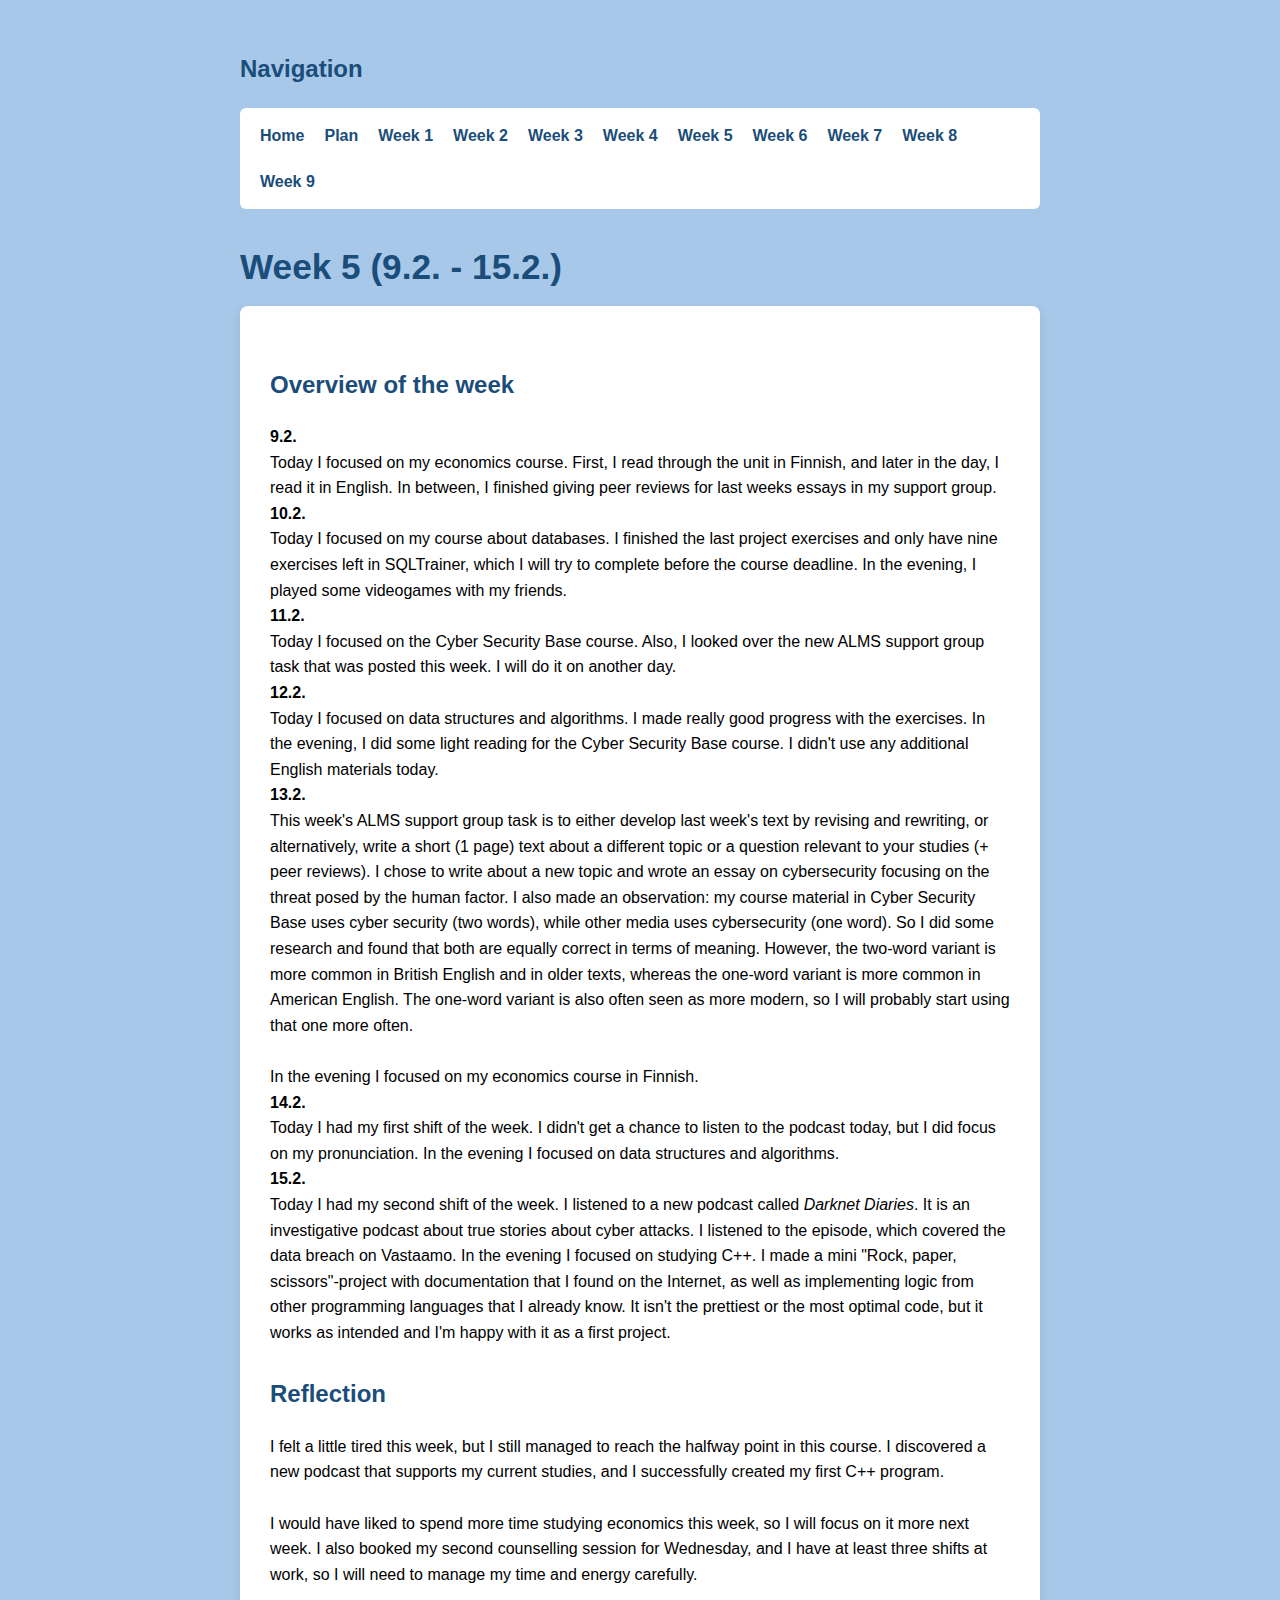
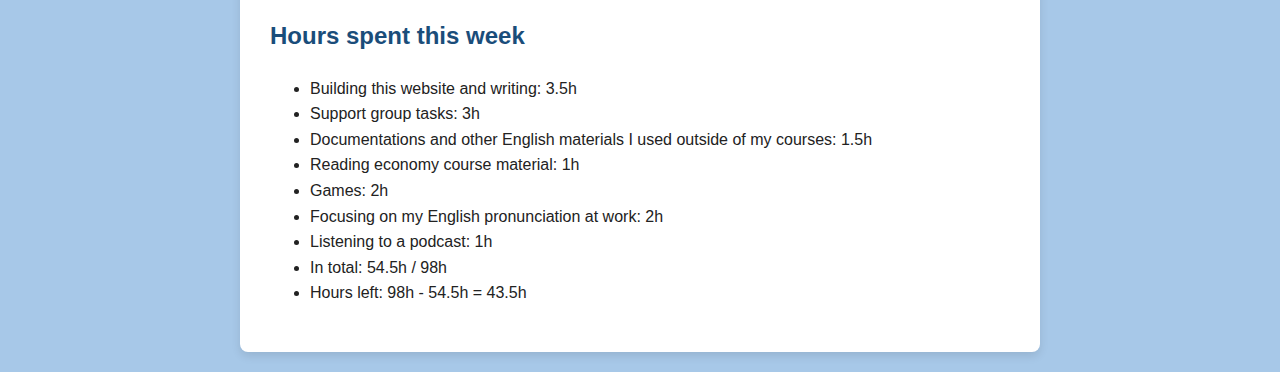
<file: week5.html>
<!doctype html>

<html lang = "en">

<head>
   <meta charset = "utf-8">
   <title>Week 5 - ALMS Blog</title>
   <link rel = "stylesheet" href = "style.css">
</head>

<body>
   <header>
      <h2>Navigation</h2>
      <nav>
         <ul class = "menu">
         <li><a href = "index.html">Home</a></li>
         <li><a href = "plan.html">Plan</a></li>
         <li><a href = "week1.html">Week 1</a></li>
         <li><a href = "week2.html">Week 2</a></li>
         <li><a href = "week3.html">Week 3</a></li>
         <li><a href = "week4.html">Week 4</a></li>
         <li><a href = "week5.html">Week 5</a></li>
         <li><a href = "week6.html">Week 6</a></li>
	 <li><a href = "week7.html">Week 7</a></li>
         <li><a href = "week8.html">Week 8</a></li>
         <li><a href = "week9.html">Week 9</a></li>
         </ul>
      </nav>

      <h1>Week 5 (9.2. - 15.2.)</h1>
   </header>

 <main>
      <article>
      <h2>Overview of the week</h2>
      <p>
      <strong>9.2.</strong><br>
      Today I focused on my economics course. First, I read through the unit in Finnish, and later in the day, I read it in English.
      In between, I finished giving peer reviews for last weeks essays in my support group.
      <br>
      <strong>10.2.</strong><br>
      Today I focused on my course about databases. I finished the last project exercises and only have nine exercises left in SQLTrainer,
      which I will try to complete before the course deadline. In the evening, I played some videogames with my friends.
      <br>
      <strong>11.2.</strong><br>
      Today I focused on the Cyber Security Base course. Also, I looked over the new ALMS support group task that was posted this week. I
      will do it on another day.
      <br>
      <strong>12.2.</strong><br>
      Today I focused on data structures and algorithms. I made really good progress with the exercises. In the evening, I did some light
      reading for the Cyber Security Base course. I didn't use any additional English materials today.
      <br>
      <strong>13.2.</strong><br>
      This week's ALMS support group task is to either develop last week's text by revising and rewriting, or alternatively, write a short
      (1 page) text about a different topic or a question relevant to your studies (+ peer reviews). I chose to write about a new topic and wrote an essay
      on cybersecurity focusing on the threat posed by the human factor. I also made an observation: my course material in Cyber Security Base
      uses cyber security (two words), while other media uses cybersecurity (one word). So I did some research and found that both are equally
      correct in terms of meaning. However, the two-word variant is more common in British English and in older texts, whereas the one-word
      variant is more common in American English. The one-word variant is also often seen as more modern, so I will probably start using
      that one more often.<br>
      <br>
      In the evening I focused on my economics course in Finnish.
      <br>
      <strong>14.2.</strong><br>
      Today I had my first shift of the week. I didn't get a chance to listen to the podcast today, but I did focus on my pronunciation. In the evening
      I focused on data structures and algorithms.
      <br>
      <strong>15.2.</strong><br>
      Today I had my second shift of the week. I listened to a new podcast called <em>Darknet Diaries</em>. It is an investigative podcast about
      true stories about cyber attacks. I listened to the episode, which covered the data breach on Vastaamo. In the evening I focused on studying C++.
      I made a mini "Rock, paper, scissors"-project with documentation that I found on the Internet, as well as implementing logic from other programming
      languages that I already know. It isn't the prettiest or the most optimal code, but it works as intended and I'm happy with it as a first project.
      <br>
      </p>
      </article>  
      <article>
      <h2>Reflection</h2>
      <p>
      I felt a little tired this week, but I still managed to reach the halfway point in this course.
      I discovered a new podcast that supports my current studies, and I successfully created
      my first C++ program.<br>
      <br>
      I would have liked to spend more time studying economics this week, so I will focus
      on it more next week. I also booked my second counselling session for Wednesday, and I have at least three
      shifts at work, so I will need to manage my time and energy carefully.
      </p>
      </article>
<h2>Hours spent this week</h2>
      <ul>
         <li>Building this website and writing: 3.5h</li>
	 <li>Support group tasks: 3h
         <li>Documentations and other English materials I used outside of my courses: 1.5h</li>
         <li>Reading economy course material: 1h</li>
         <li>Games: 2h</li>
	 <li>Focusing on my English pronunciation at work: 2h</li>
	 <li>Listening to a podcast: 1h</li>
         <li>In total: 54.5h / 98h</li>
         <li>Hours left: 98h - 54.5h = 43.5h</li>
      </ul>
   </main>

</body>

</html>
</file>
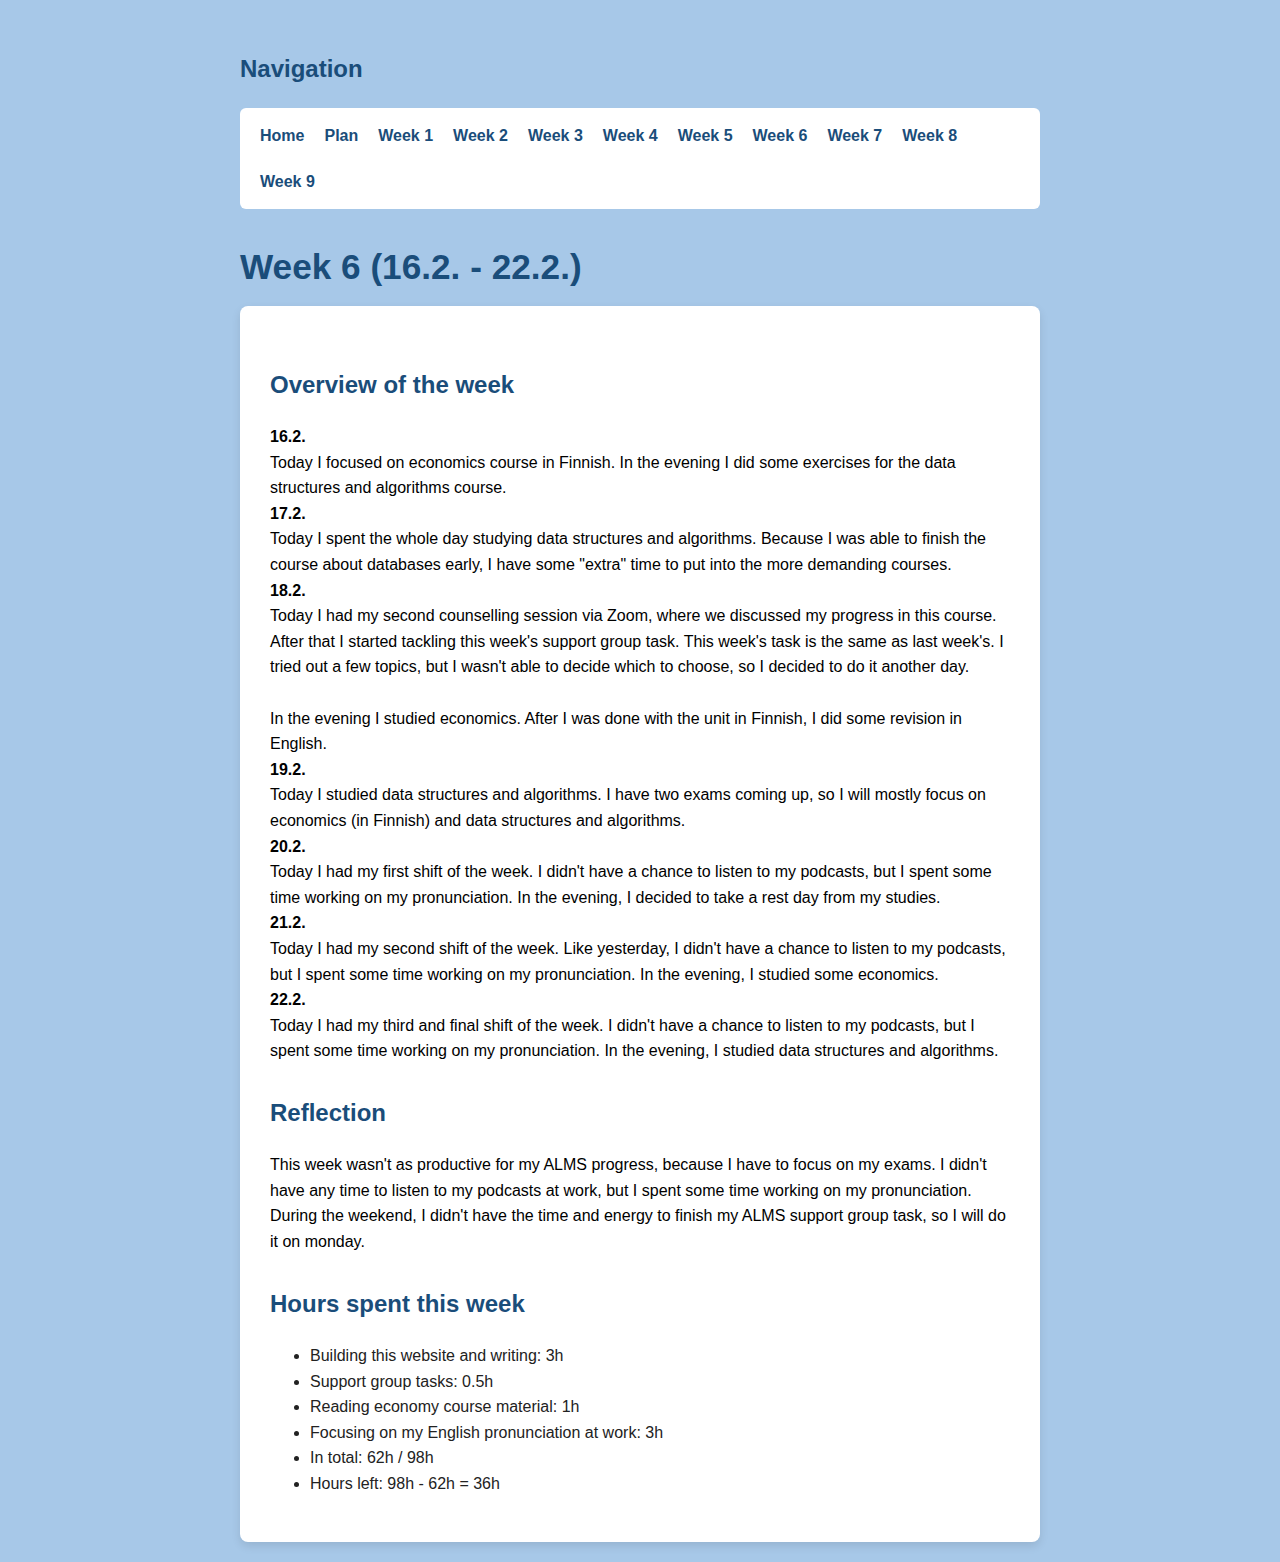
<file: week6.html>
<!doctype html>

<html lang = "en">

<head>
   <meta charset = "utf-8">
   <title>Week 6 - ALMS Blog</title>
   <link rel = "stylesheet" href = "style.css">
</head>

<body>
   <header>
      <h2>Navigation</h2>
      <nav>
         <ul class = "menu">
         <li><a href = "index.html">Home</a></li>
         <li><a href = "plan.html">Plan</a></li>
         <li><a href = "week1.html">Week 1</a></li>
         <li><a href = "week2.html">Week 2</a></li>
         <li><a href = "week3.html">Week 3</a></li>
         <li><a href = "week4.html">Week 4</a></li>
         <li><a href = "week5.html">Week 5</a></li>
         <li><a href = "week6.html">Week 6</a></li>
         <li><a href = "week7.html">Week 7</a></li>
         <li><a href = "week8.html">Week 8</a></li>
         <li><a href = "week9.html">Week 9</a></li>
         </ul>
      </nav>

      <h1>Week 6 (16.2. - 22.2.)</h1>
   </header>

 <main>
      <article>
      <h2>Overview of the week</h2>
      <p>
      <strong>16.2.</strong><br>
      Today I focused on economics course in Finnish. In the evening I did some exercises for the data structures
      and algorithms course.
      <br>
      <strong>17.2.</strong><br>
      Today I spent the whole day studying data structures and algorithms. Because I was able to finish the course
      about databases early, I have some "extra" time to put into the more demanding courses.
      <br>
      <strong>18.2.</strong><br>
      Today I had my second counselling session via Zoom, where we discussed my progress in this course. After that I
      started tackling this week's support group task. This week's task is the same as last week's. I tried out a few topics,
      but I wasn't able to decide which to choose, so I decided to do it another day.<br>
      <br>
      In the evening I studied economics. After I was done with the unit in Finnish, I did some revision in English.
      <br>
      <strong>19.2.</strong><br>
      Today I studied data structures and algorithms. I have two exams coming up, so I will mostly focus on economics (in Finnish) and
      data structures and algorithms.
      <br>
      <strong>20.2.</strong><br>
      Today I had my first shift of the week. I didn't have a chance to listen to my podcasts, but I spent some time working
      on my pronunciation. In the evening, I decided to take a rest day from my studies.
      <br>
      <strong>21.2.</strong><br>
      Today I had my second shift of the week. Like yesterday, I didn't have a chance to listen to my podcasts, but I spent some time working
      on my pronunciation. In the evening, I studied some economics.
      <br>
      <strong>22.2.</strong><br>
      Today I had my third and final shift of the week. I didn't have a chance to listen to my podcasts, but I spent some time working
      on my pronunciation. In the evening, I studied data structures and algorithms.
      <br>
      </p>
      </article>  
      <article>
      <h2>Reflection</h2>
      <p>
      This week wasn't as productive for my ALMS progress, because I have to focus on my exams. I didn't have any time to listen to my podcasts
      at work, but I spent some time working on my pronunciation. During the weekend, I didn't have the time and energy to finish my ALMS support
      group task, so I will do it on monday.
      </p>
      </article>
<h2>Hours spent this week</h2>
      <ul>
         <li>Building this website and writing: 3h</li>
         <li>Support group tasks: 0.5h</li>
         <li>Reading economy course material: 1h</li>
         <li>Focusing on my English pronunciation at work: 3h</li>
         <li>In total: 62h / 98h</li>
         <li>Hours left: 98h - 62h = 36h</li>
      </ul>
   </main>

</body>

</html>
</file>
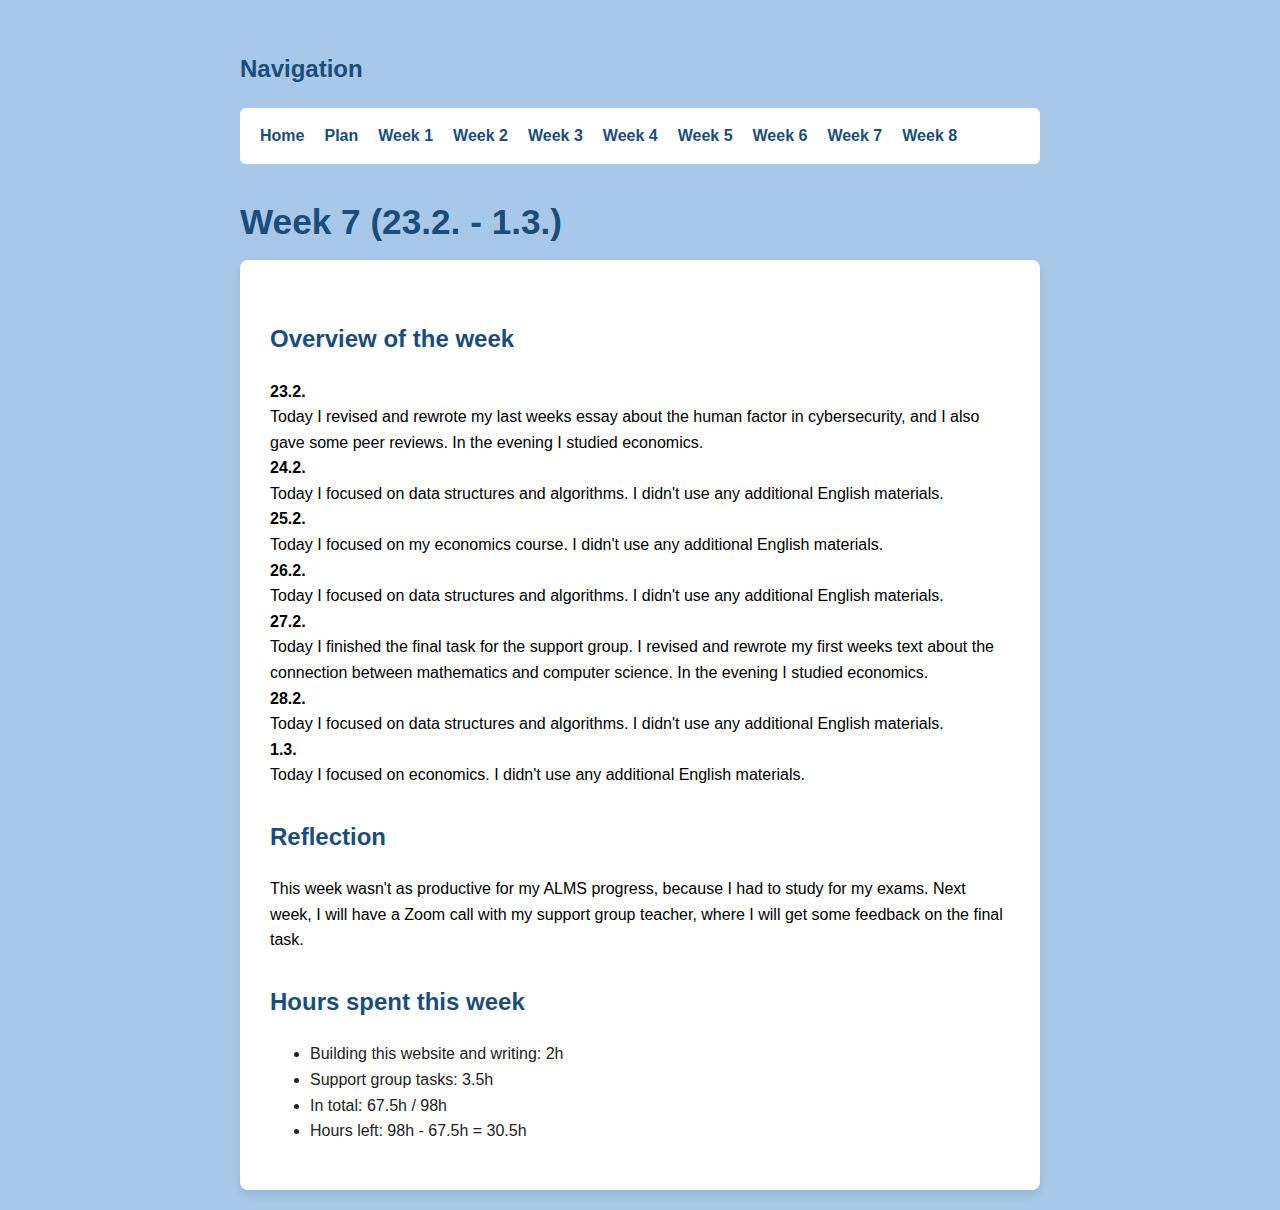
<file: week7.html>
<!doctype html>

<html lang = "en">

<head>
   <meta charset = "utf-8">
   <title>Week 7 - ALMS Blog</title>
   <link rel = "stylesheet" href = "style.css">
</head>

<body>
   <header>
      <h2>Navigation</h2>
      <nav>
         <ul class = "menu">
         <li><a href = "index.html">Home</a></li>
         <li><a href = "plan.html">Plan</a></li>
         <li><a href = "week1.html">Week 1</a></li>
         <li><a href = "week2.html">Week 2</a></li>
         <li><a href = "week3.html">Week 3</a></li>
         <li><a href = "week4.html">Week 4</a></li>
         <li><a href = "week5.html">Week 5</a></li>
         <li><a href = "week6.html">Week 6</a></li>
         <li><a href = "week7.html">Week 7</a></li>
         <li><a href = "week8.html">Week 8</a></li>
         </ul>
      </nav>

      <h1>Week 7 (23.2. - 1.3.)</h1>
   </header>

 <main>
      <article>
      <h2>Overview of the week</h2>
      <p>
      <strong>23.2.</strong><br>
      Today I revised and rewrote my last weeks essay about the human factor in cybersecurity, and I also
      gave some peer reviews. In the evening I studied economics.
      <br>
      <strong>24.2.</strong><br>
      Today I focused on data structures and algorithms. I didn't use any additional English materials.
      <br>
      <strong>25.2.</strong><br>
      Today I focused on my economics course. I didn't use any additional English materials.
      <br>
      <strong>26.2.</strong><br>
      Today I focused on data structures and algorithms. I didn't use any additional English materials.
      <br>
      <strong>27.2.</strong><br>
      Today I finished the final task for the support group. I revised and rewrote my first weeks text about
      the connection between mathematics and computer science. In the evening I studied economics.
      <br>
      <strong>28.2.</strong><br>
      Today I focused on data structures and algorithms. I didn't use any additional English materials.
      <br>
      <strong>1.3.</strong><br>
      Today I focused on economics. I didn't use any additional English materials.
      <br>
      </p>
      </article>  
      <article>
      <h2>Reflection</h2>
      <p>
      This week wasn't as productive for my ALMS progress, because I had to study for my exams. Next week, I will have
      a Zoom call with my support group teacher, where I will get some feedback on the final task.
      </p>
      </article>
<h2>Hours spent this week</h2>
      <ul>
         <li>Building this website and writing: 2h</li>
         <li>Support group tasks: 3.5h</li>
         <li>In total: 67.5h / 98h</li>
         <li>Hours left: 98h - 67.5h = 30.5h</li>
      </ul>
   </main>

</body>

</html>
</file>
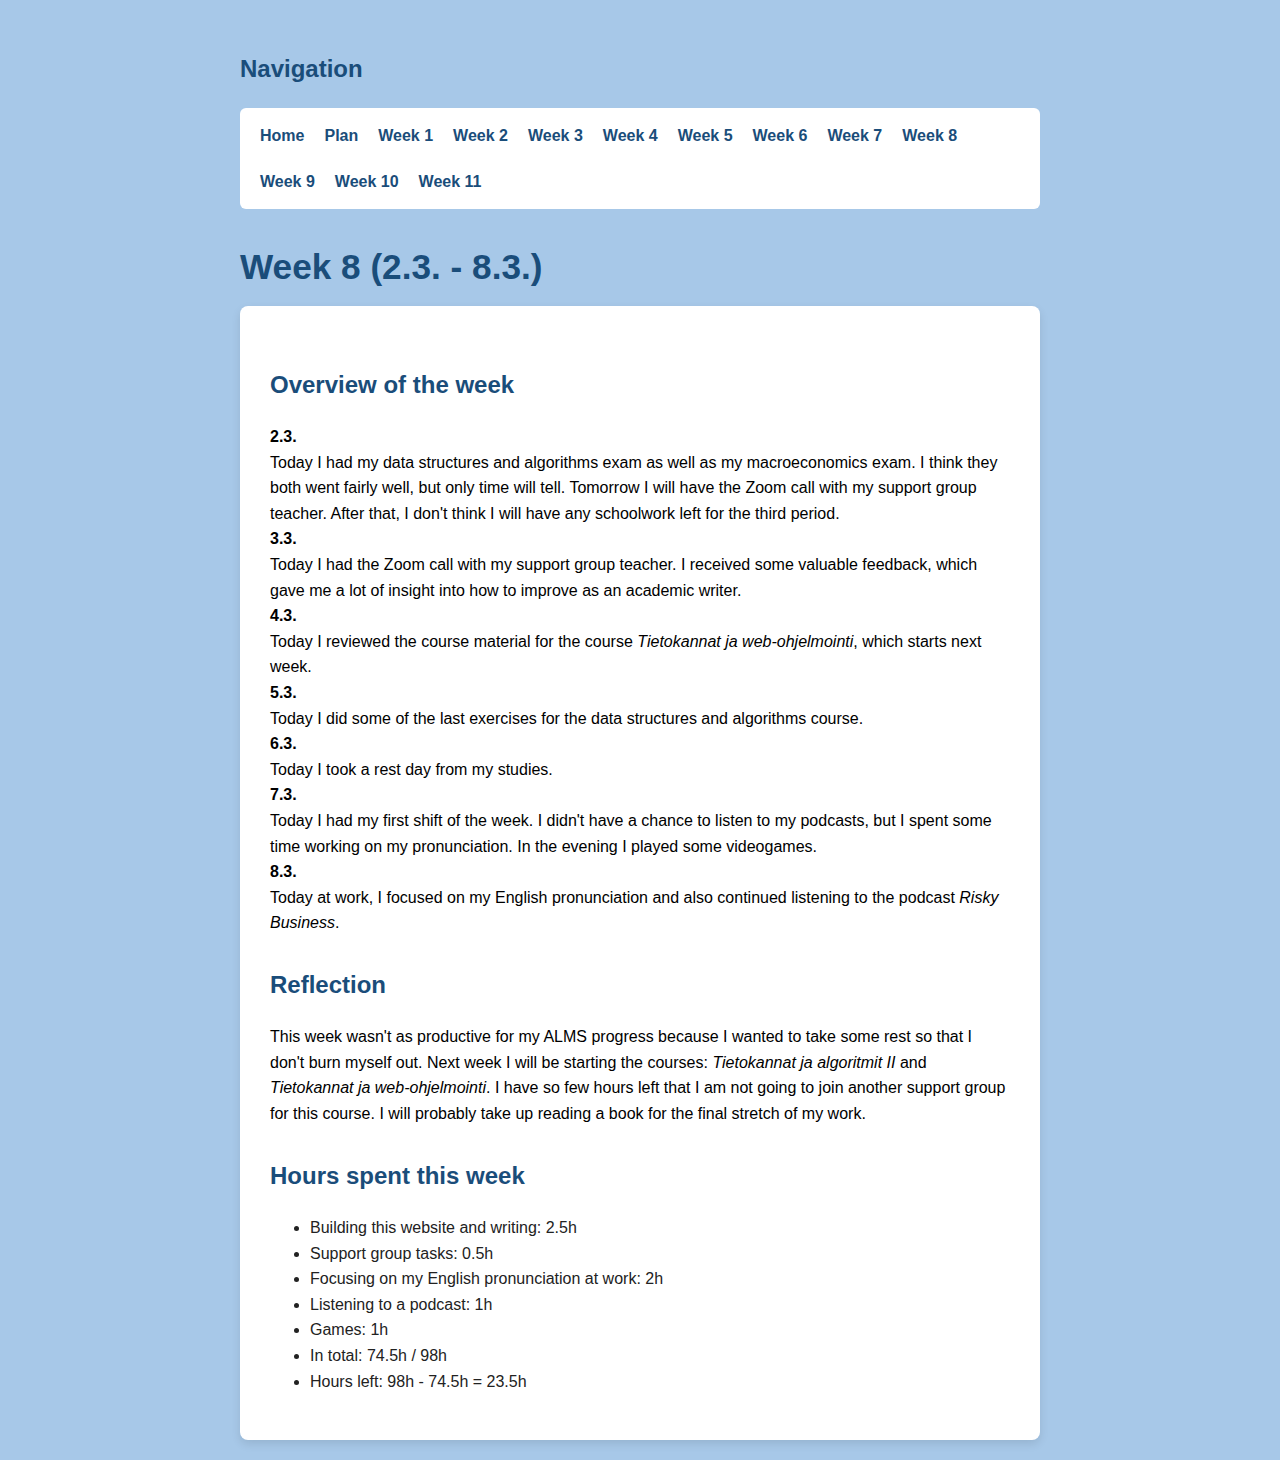
<file: week8.html>
<!doctype html>

<html lang = "en">

<head>
   <meta charset = "utf-8">
   <title>Week 8 - ALMS Blog</title>
   <link rel = "stylesheet" href = "style.css">
</head>

<body>
   <header>
      <h2>Navigation</h2>
      <nav>
         <ul class = "menu">
         <li><a href = "index.html">Home</a></li>
         <li><a href = "plan.html">Plan</a></li>
         <li><a href = "week1.html">Week 1</a></li>
         <li><a href = "week2.html">Week 2</a></li>
         <li><a href = "week3.html">Week 3</a></li>
         <li><a href = "week4.html">Week 4</a></li>
         <li><a href = "week5.html">Week 5</a></li>
         <li><a href = "week6.html">Week 6</a></li>
         <li><a href = "week7.html">Week 7</a></li>
         <li><a href = "week8.html">Week 8</a></li>
         <li><a href = "week9.html">Week 9</a></li>
         <li><a href = "week10.html">Week 10</a></li>
         <li><a href = "week11.html">Week 11</a></li>
         </ul>
      </nav>

      <h1>Week 8 (2.3. - 8.3.)</h1>
   </header>

 <main>
      <article>
      <h2>Overview of the week</h2>
      <p>
      <strong>2.3.</strong><br>
      Today I had my data structures and algorithms exam as well as my macroeconomics exam. I think they both
      went fairly well, but only time will tell. Tomorrow I will have the Zoom call with my support group teacher.
      After that, I don't think I will have any schoolwork left for the third period.
      <br>
      <strong>3.3.</strong><br>
      Today I had the Zoom call with my support group teacher. I received some valuable feedback, which gave me a lot of
      insight into how to improve as an academic writer.
      <br>
      <strong>4.3.</strong><br>
      Today I reviewed the course material for the course <em>Tietokannat ja web-ohjelmointi</em>, which starts next week.
      <br>
      <strong>5.3.</strong><br>
      Today I did some of the last exercises for the data structures and algorithms course.
      <br>
      <strong>6.3.</strong><br>
      Today I took a rest day from my studies.
      <br>
      <strong>7.3.</strong><br>
      Today I had my first shift of the week. I didn't have a chance to listen to my podcasts, but I spent some time working on
      my pronunciation. In the evening I played some videogames.
      <br>
      <strong>8.3.</strong><br>
      Today at work, I focused on my English pronunciation and also continued listening to the podcast <em>Risky Business</em>.
      <br>
      </p>
      </article>  
      <article>
      <h2>Reflection</h2>
      <p>
      This week wasn't as productive for my ALMS progress because I wanted to take some rest so that I don't burn myself out.
      Next week I will be starting the courses: <em>Tietokannat ja algoritmit II</em> and <em>Tietokannat ja web-ohjelmointi</em>.
      I have so few hours left that I am not going to join another support group for this course. I will probably take up reading
      a book for the final stretch of my work.
      </p>
      </article>
<h2>Hours spent this week</h2>
      <ul>
         <li>Building this website and writing: 2.5h</li>
         <li>Support group tasks: 0.5h</li>
         <li>Focusing on my English pronunciation at work: 2h</li>
         <li>Listening to a podcast: 1h</li>
         <li>Games: 1h</li>
         <li>In total: 74.5h / 98h</li>
         <li>Hours left: 98h - 74.5h = 23.5h</li>
      </ul>
   </main>

</body>

</html>
</file>
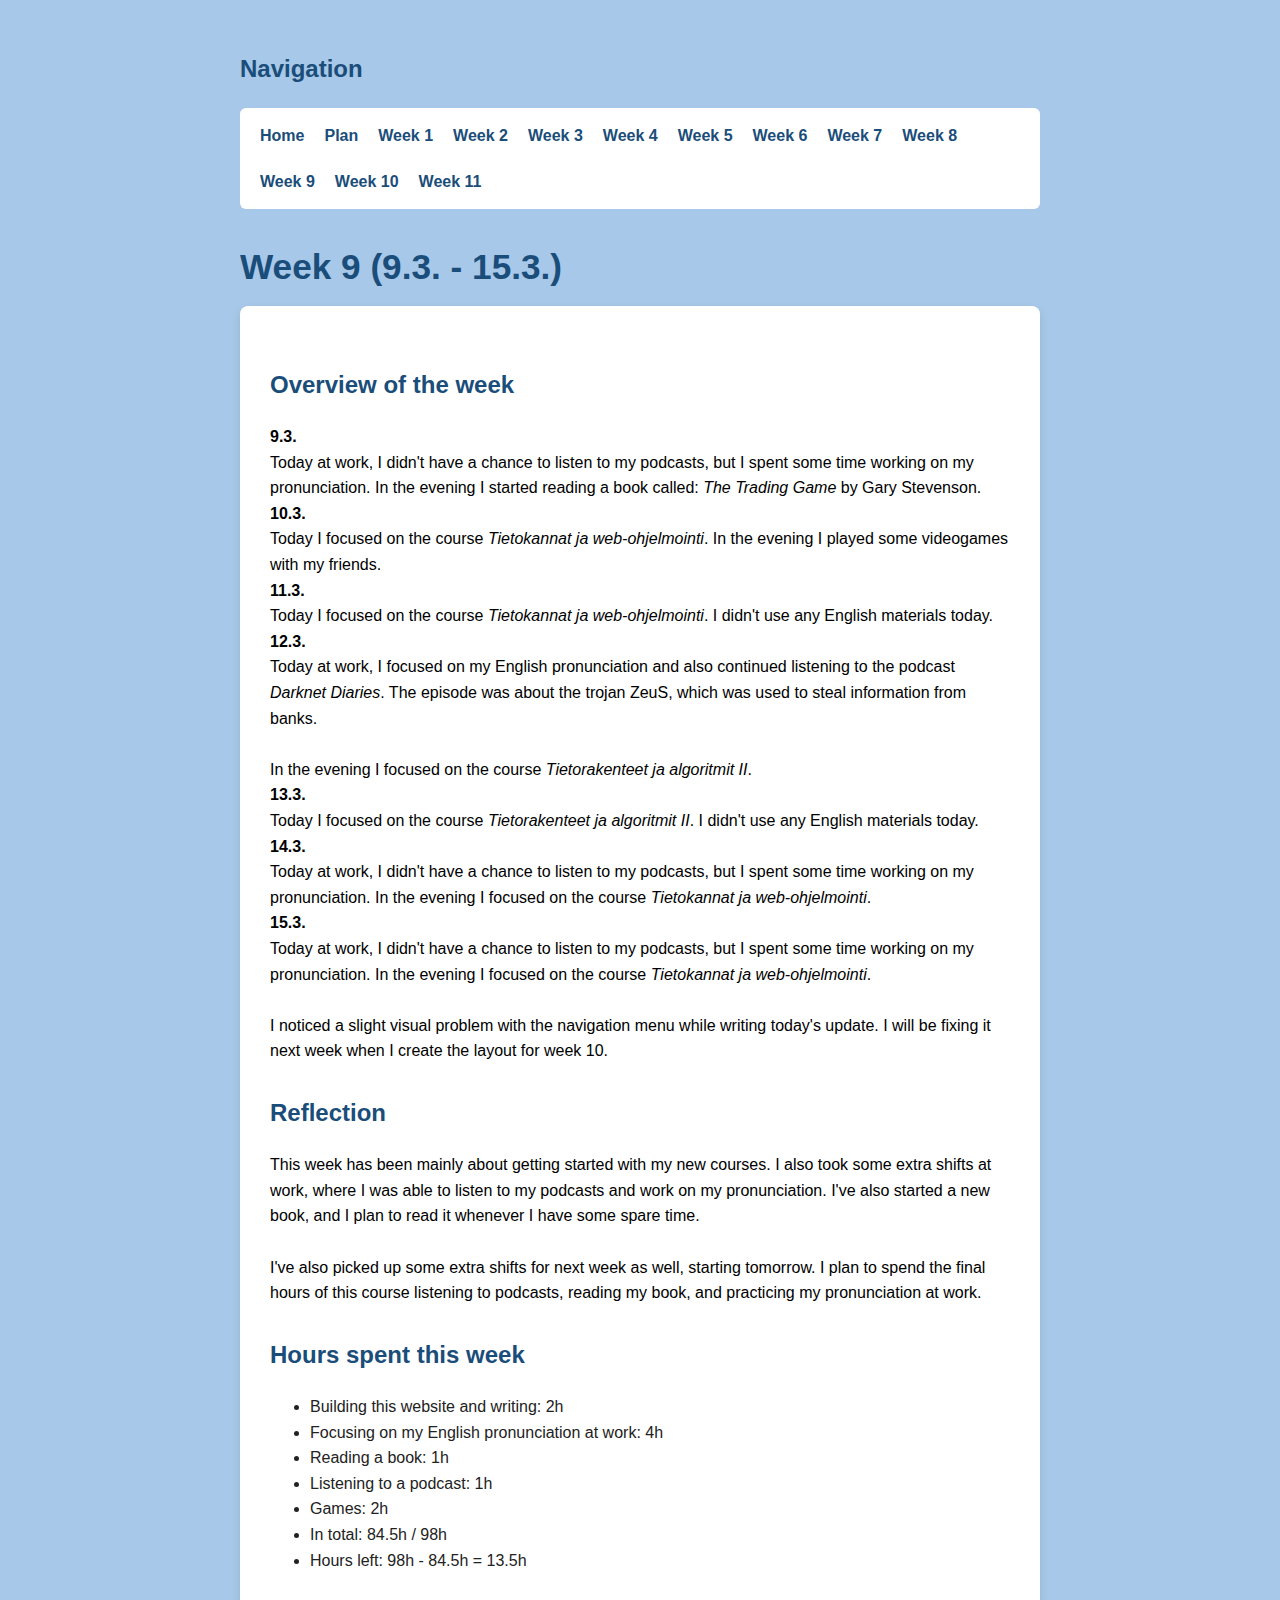
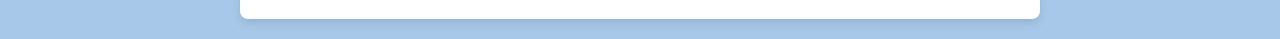
<file: week9.html>
<!doctype html>

<html lang = "en">

<head>
   <meta charset = "utf-8">
   <title>Week 9 - ALMS Blog</title>
   <link rel = "stylesheet" href = "style.css">
</head>

<body>
   <header>
      <h2>Navigation</h2>
      <nav>
         <ul class = "menu">
         <li><a href = "index.html">Home</a></li>
         <li><a href = "plan.html">Plan</a></li>
         <li><a href = "week1.html">Week 1</a></li>
         <li><a href = "week2.html">Week 2</a></li>
         <li><a href = "week3.html">Week 3</a></li>
         <li><a href = "week4.html">Week 4</a></li>
         <li><a href = "week5.html">Week 5</a></li>
         <li><a href = "week6.html">Week 6</a></li>
         <li><a href = "week7.html">Week 7</a></li>
         <li><a href = "week8.html">Week 8</a></li>
         <li><a href = "week9.html">Week 9</a></li>
         <li><a href = "week10.html">Week 10</a></li>
         <li><a href = "week11.html">Week 11</a></li>
         </ul>
      </nav>

      <h1>Week 9 (9.3. - 15.3.)</h1>
   </header>

 <main>
      <article>
      <h2>Overview of the week</h2>
      <p>
      <strong>9.3.</strong><br>
      Today at work, I didn't have a chance to listen to my podcasts, but I spent some time working
      on my pronunciation. In the evening I started reading a book called: <em>The Trading Game</em>
      by Gary Stevenson.
      <br>
      <strong>10.3.</strong><br>
      Today I focused on the course <em>Tietokannat ja web-ohjelmointi</em>. In the evening I played
      some videogames with my friends.
      <br>
      <strong>11.3.</strong><br>
      Today I focused on the course <em>Tietokannat ja web-ohjelmointi</em>. I didn't use any English materials today.
      <br>
      <strong>12.3.</strong><br>
      Today at work, I focused on my English pronunciation and also continued listening to the podcast <em>Darknet Diaries</em>.
      The episode was about the trojan ZeuS, which was used to steal information from banks.<br>
      <br>
      In the evening I focused on the course <em>Tietorakenteet ja algoritmit II</em>.
      <br>
      <strong>13.3.</strong><br>
      Today I focused on the course <em>Tietorakenteet ja algoritmit II</em>. I didn't use any English materials today.
      <br>
      <strong>14.3.</strong><br>
      Today at work, I didn't have a chance to listen to my podcasts, but I spent some time working on my pronunciation.
      In the evening I focused on the course <em>Tietokannat ja web-ohjelmointi</em>.
      <br>
      <strong>15.3.</strong><br>
      Today at work, I didn't have a chance to listen to my podcasts, but I spent some time working on my pronunciation.
      In the evening I focused on the course <em>Tietokannat ja web-ohjelmointi</em>.<br>
      <br> 
      I noticed a slight visual problem with the navigation menu while writing today's update. I will be fixing it next
      week when I create the layout for week 10.
      <br>
      </p>
      </article>  
      <article>
      <h2>Reflection</h2>
      <p>
      This week has been mainly about getting started with my new courses. I also took some extra shifts at work, 
      where I was able to listen to my podcasts and work on my pronunciation. I've also started a new book, and I 
      plan to read it whenever I have some spare time.<br>
      <br>
      I've also picked up some extra shifts for next week as well, starting tomorrow. I plan to spend the final
      hours of this course listening to podcasts, reading my book, and practicing my pronunciation at work.
      </p>
      </article>
<h2>Hours spent this week</h2>
      <ul>
         <li>Building this website and writing: 2h</li>
         <li>Focusing on my English pronunciation at work: 4h</li>
         <li>Reading a book: 1h</li>
         <li>Listening to a podcast: 1h</li>
         <li>Games: 2h</li>
         <li>In total: 84.5h / 98h</li>
         <li>Hours left: 98h - 84.5h = 13.5h</li>
      </ul>
   </main>

</body>

</html>
</file>
<file: style.css>
h1{
   font-size: 2.2rem;
   margin-bottom: 10px;
   color: #1a4d7a;
}
h2{
   margin-top: 30px;
   color: #1a4d7a;
}
p{
   margin-bottom: 16px;
   color: black;
}
body{
   font-family: Arial, sans-serif;
   max-width: 800px;
   margin: auto;
   padding: 20px;
   background-color: rgb(167, 200, 232);
   color: #222;
   line-height: 1.6;
}
main{
   background-color: white;
   padding: 30px;
   border-radius: 8px;
   box-shadow: 0 4px 10px rgba(0, 0, 0, 0.1)
}
.menu {
   list-style: none;
   display: flex;
   flex-wrap: wrap;
   gap: 20px;
   padding: 15px 20px;
   margin-bottom: 30px;
   background-color: white;
   border-radius: 6px;
}
.menu a{
   text-decoration: none;
   color: #1a4d7a;
   font-weight: bold;
   transition: color 0.2s ease;
}
.menu a:hover{
   text-decoration: underline;
   color: #0d3c61;
}
@media (max-width: 600px) {
   .menu {
      flex-direction: column;
      gap: 10px;	
   }
   body {
      padding: 10px;
   }
   main {
      padding: 20px;
   }
}
</file>
